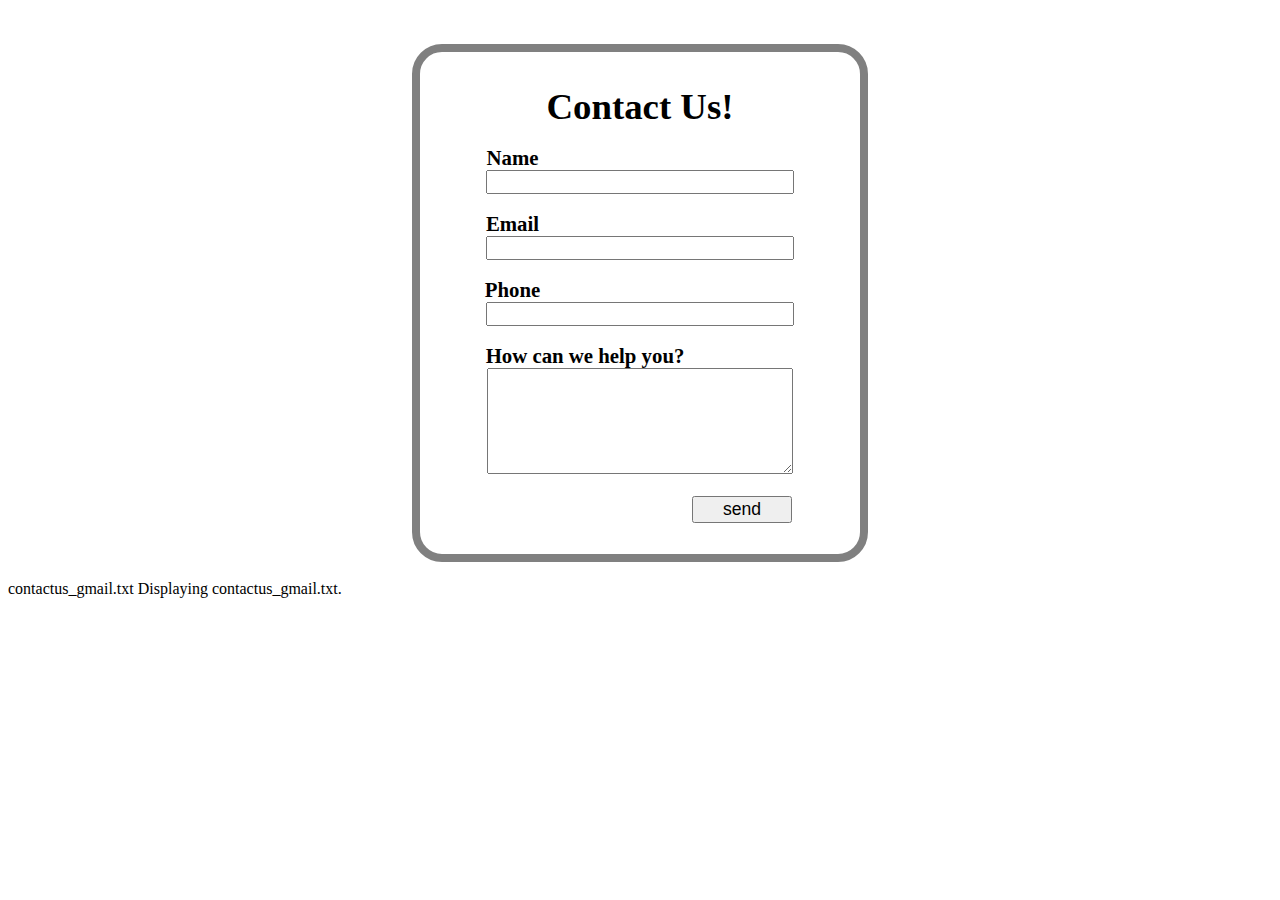
<file: contactingusthrowemail.html>
<!doctype html>
<html>
<head>
  <meta charset="utf-8">
  <meta name="viewport" content="width=device-width, initial-scale=1.0">
  <title>Contact Us</title>
  
</head>
<body>
  <br>
  <center>
  <form class="gform pure-form pure-form-stacked" method="POST" data-email=""
  action="">
    <div class="form-elements"><br>
      <div style="background:none;border:8px solid gray;border-radius: 30px;width: 400px;padding-top: 15px;padding-bottom: 40px;padding-left: 20px;padding-right: 20px;"><br>
        <b class="content-head" style="font-size: 2.3em;">Contact Us!</b>
        <br><br>
         <b style="margin-left: -255px;font-size: 1.3em;">Name</b><br>
        <input type="text" name="name" required="" style="font-size: 1em;width: 300px;"/><br><br>

        <b style="margin-left: -255px;font-size: 1.3em;">Email</b><br>
        <input type="email" name="email" required="" style="font-size: 1em;width: 300px;"/><br><br>

         <b style="margin-left: -255px;font-size: 1.3em;">Phone</b><br>
         <input type="number"  name="phone" required="" style="font-size: 1em;width: 300px;"/><br><br>
      
        <b style="margin-left: -110px;font-size: 1.3em;">How can we help you?</b><br>
        <textarea  name="message" rows="5" cols="22" required="" style="font-size: 1.3em;width: 300px;"></textarea><br><br>
    
        <button style="float: right;width: 100px;height: 27px;font-size: 1.1em;margin-right: 48px;">
        send</button><br>
      </div>
    </div>

    <!-- Thankyou_message --><br>
    <div class="thankyou_message" style="display:none;background:none;border:8px solid gray;border-radius: 40px;width: 400px;padding-top: 15px;padding-bottom: 40px;padding-left: 20px;padding-right: 20px;"><br><br>
      <h1>Thanks for contacting us!</h1>
      <h1>*******</h1>
    </div>
  </form>
  <script data-cfasync="false" type="text/javascript">
    
   (function() {
  function validEmail(email) {
    var re = /^([\w-]+(?:\.[\w-]+)*)@((?:[\w-]+\.)*\w[\w-]{0,66})\.([a-z]{2,6}(?:\.[a-z]{2})?)$/i;
    return re.test(email);
  }

  function validateHuman(honeypot) {
    if (honeypot) {
      console.log("Robot Detected!");
      return true;
    } else {
      console.log("Welcome Human!");
    }
  }
  function getFormData(form) {
    var elements = form.elements;

    var fields = Object.keys(elements).filter(function(k) {
          return (elements[k].name !== "honeypot");
    }).map(function(k) {
      if(elements[k].name !== undefined) {
        return elements[k].name;
      }else if(elements[k].length > 0){
        return elements[k].item(0).name;
      }
    }).filter(function(item, pos, self) {
      return self.indexOf(item) == pos && item;
    });

    var formData = {};
    fields.forEach(function(name){
      var element = elements[name];
      formData[name] = element.value;
      if (element.length) {
        var data = [];
        for (var i = 0; i < element.length; i++) {
          var item = element.item(i);
          if (item.checked || item.selected) {
            data.push(item.value);
          }
        }
        formData[name] = data.join(', ');
      }
    });

    // add form-specific values into the data
    formData.formDataNameOrder = JSON.stringify(fields);
    formData.formGoogleSheetName = form.dataset.sheet || "sheetname"; // default sheet name
    formData.formGoogleSendEmail = form.dataset.email || ""; // no email by default

    console.log(formData);
    return formData;
  }

  function handleFormSubmit(event) {  
    event.preventDefault();           
    var form = event.target;
    var data = getFormData(form);         
    if( data.email && !validEmail(data.email) ) {   
      var invalidEmail = form.querySelector(".email-invalid");
      if (invalidEmail) {
        invalidEmail.style.display = "block";
        return false;
      }
    } else {
      disableAllButtons(form);
      var url = form.action;
      var xhr = new XMLHttpRequest();
      xhr.open('POST', url);
      xhr.setRequestHeader("Content-Type", "application/x-www-form-urlencoded");
      xhr.onreadystatechange = function() {
          console.log(xhr.status, xhr.statusText);
          console.log(xhr.responseText);
          var formElements = form.querySelector(".form-elements")
          if (formElements) {
            formElements.style.display = "none"; // hide form
          }
          var thankYouMessage = form.querySelector(".thankyou_message");
          if (thankYouMessage) {
            thankYouMessage.style.display = "block";
          }
          return;
      };
      var encoded = Object.keys(data).map(function(k) {
          return encodeURIComponent(k) + "=" + encodeURIComponent(data[k]);
      }).join('&');
      xhr.send(encoded);
    }
  }
  
  function loaded() {
    console.log("Contact form submission handler loaded successfully.");
    var forms = document.querySelectorAll("form.gform");
    for (var i = 0; i < forms.length; i++) {
      forms[i].addEventListener("submit", handleFormSubmit, false);
    }
  };
  document.addEventListener("DOMContentLoaded", loaded, false);

  function disableAllButtons(form) {
    var buttons = form.querySelectorAll("button");
    for (var i = 0; i < buttons.length; i++) {
      buttons[i].disabled = true;
    }
  }
})();


  </script>
</center>
</body>
</html>
contactus_gmail.txt
Displaying contactus_gmail.txt.
</file>
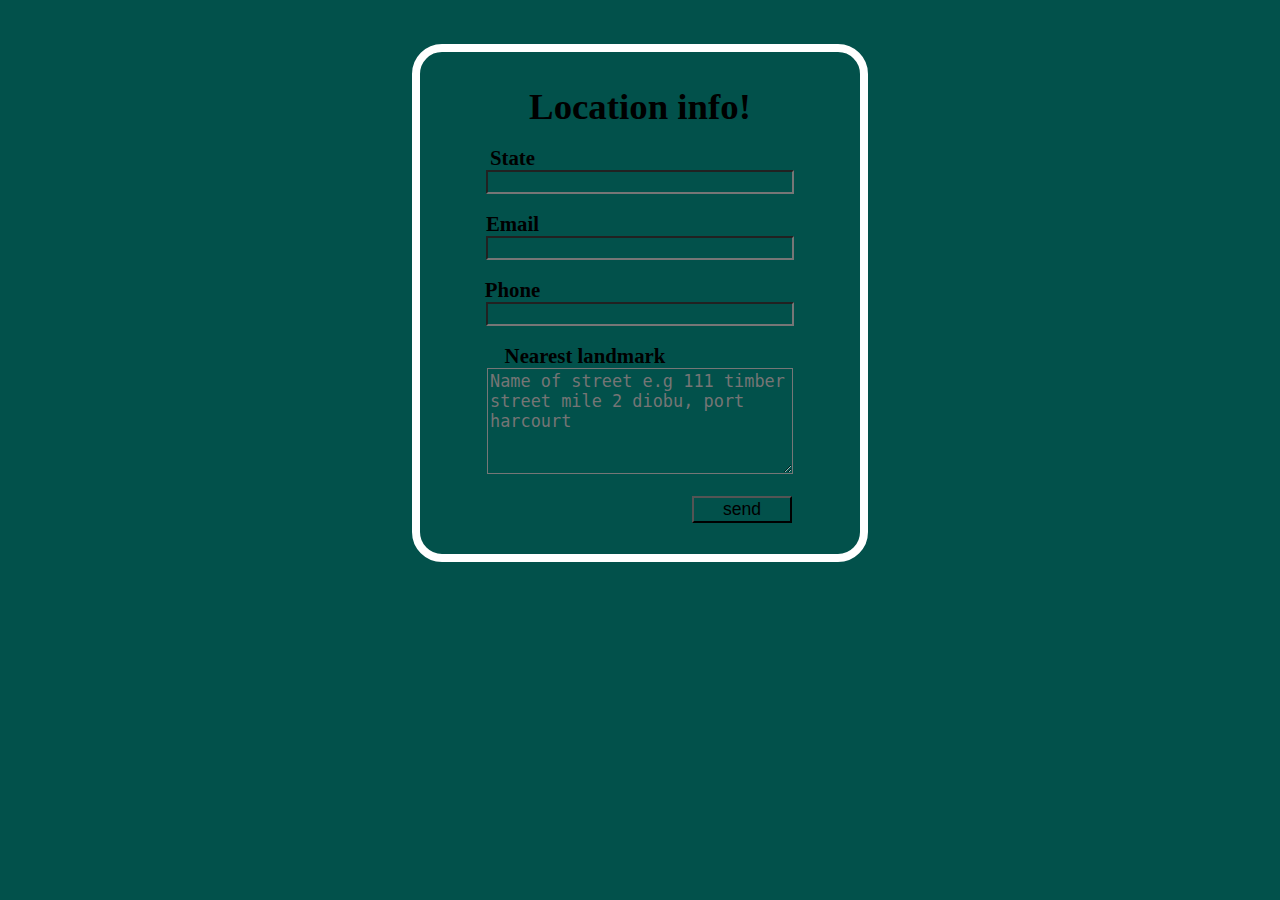
<file: forsendingtoemailhtmlfile.html>
<!doctype html>
<html>
<head>
  <meta charset="utf-8">
  <meta name="viewport" content="width=device-width, initial-scale=1.0">
  <title>Address</title>
</head>
<style>
  *{
    background-color: #02514b;
  }
</style>
<body>
  <br>
  <center>
  <form class="gform pure-form pure-form-stacked" method="POST" data-email="hackerspro314@GMAIL.COM"
  action="https://script.google.com/macros/s/AKfycbyPi1ilrkCVOXxf9Adtrdq53hVxBvL4hOY9Xl3e8_NSz9HzbLdhT97_-pNUiLL_M23LjQ/exec">
    <div class="form-elements"><br>
      <div style="background:none;border:8px solid white;border-radius: 30px;width: 400px;padding-top: 15px;padding-bottom: 40px;padding-left: 20px;padding-right: 20px;"><br>
        <b class="content-head" style="font-size: 2.3em;">Location info!</b>
        <br><br>
         <b style="margin-left: -255px;font-size: 1.3em;">State</b><br>
        <input type="text" name="name" required="" style="font-size: 1em;width: 300px;"/><br><br>

        <b style="margin-left: -255px;font-size: 1.3em;">Email</b><br>
        <input type="email" name="email" required="" style="font-size: 1em;width: 300px;"/><br><br>

         <b style="margin-left: -255px;font-size: 1.3em;">Phone</b><br>
         <input type="number"  name="phone" required="" style="font-size: 1em;width: 300px;"/><br><br>
      
        <b style="margin-left: -110px;font-size: 1.3em;">Nearest landmark</b><br>
        <textarea  name="message" rows="5" cols="22" required="" placeholder="Name of street e.g 111 timber street mile 2 diobu, port harcourt" style="font-size: 1.3em;width: 300px;"></textarea><br><br>
    
        <button style="float: right;width: 100px;height: 27px;font-size: 1.1em;margin-right: 48px;">
        send</button><br>
      </div>
    </div>

    <!-- Thankyou_message --><br>
    <div class="thankyou_message" style="display:none;background:none;border:8px solid gray;border-radius: 40px;width: 400px;padding-top: 15px;padding-bottom: 40px;padding-left: 20px;padding-right: 20px;"><br><br>
      <h1>Proceed to your checkout page!</h1>
<a href="order.html">continue</a>
      <h1>*******</h1>
    </div>
  </form>
  <script data-cfasync="false" type="text/javascript">
    
   (function() {
  function validEmail(email) {
    var re = /^([\w-]+(?:\.[\w-]+)*)@((?:[\w-]+\.)*\w[\w-]{0,66})\.([a-z]{2,6}(?:\.[a-z]{2})?)$/i;
    return re.test(email);
  }

  function validateHuman(honeypot) {
    if (honeypot) {
      console.log("Robot Detected!");
      return true;
    } else {
      console.log("Welcome Human!");
    }
  }
  function getFormData(form) {
    var elements = form.elements;

    var fields = Object.keys(elements).filter(function(k) {
          return (elements[k].name !== "honeypot");
    }).map(function(k) {
      if(elements[k].name !== undefined) {
        return elements[k].name;
      }else if(elements[k].length > 0){
        return elements[k].item(0).name;
      }
    }).filter(function(item, pos, self) {
      return self.indexOf(item) == pos && item;
    });

    var formData = {};
    fields.forEach(function(name){
      var element = elements[name];
      formData[name] = element.value;
      if (element.length) {
        var data = [];
        for (var i = 0; i < element.length; i++) {
          var item = element.item(i);
          if (item.checked || item.selected) {
            data.push(item.value);
          }
        }
        formData[name] = data.join(', ');
      }
    });

    // add form-specific values into the data
    formData.formDataNameOrder = JSON.stringify(fields);
    formData.formGoogleSheetName = form.dataset.sheet || "sheet2"; // default sheet name
    formData.formGoogleSendEmail = form.dataset.email || ""; // no email by default

    console.log(formData);
    return formData;
  }

  function handleFormSubmit(event) {  
    event.preventDefault();           
    var form = event.target;
    var data = getFormData(form);         
    if( data.email && !validEmail(data.email) ) {   
      var invalidEmail = form.querySelector(".email-invalid");
      if (invalidEmail) {
        invalidEmail.style.display = "block";
        return false;
      }
    } else {
      disableAllButtons(form);
      var url = form.action;
      var xhr = new XMLHttpRequest();
      xhr.open('POST', url);
      xhr.setRequestHeader("Content-Type", "application/x-www-form-urlencoded");
      xhr.onreadystatechange = function() {
          console.log(xhr.status, xhr.statusText);
          console.log(xhr.responseText);
          var formElements = form.querySelector(".form-elements")
          if (formElements) {
            formElements.style.display = "none"; // hide form
          }
          var thankYouMessage = form.querySelector(".thankyou_message");
          if (thankYouMessage) {
            thankYouMessage.style.display = "block";
          }
          return;
      };
      var encoded = Object.keys(data).map(function(k) {
          return encodeURIComponent(k) + "=" + encodeURIComponent(data[k]);
      }).join('&');
      xhr.send(encoded);
    }
  }
  
  function loaded() {
    console.log("Contact form submission handler loaded successfully.");
    var forms = document.querySelectorAll("form.gform");
    for (var i = 0; i < forms.length; i++) {
      forms[i].addEventListener("submit", handleFormSubmit, false);
    }
  };
  document.addEventListener("DOMContentLoaded", loaded, false);

  function disableAllButtons(form) {
    var buttons = form.querySelectorAll("button");
    for (var i = 0; i < buttons.length; i++) {
      buttons[i].disabled = true;
    }
  }
})();


  </script>
</center>
</body>
</html>
</file>
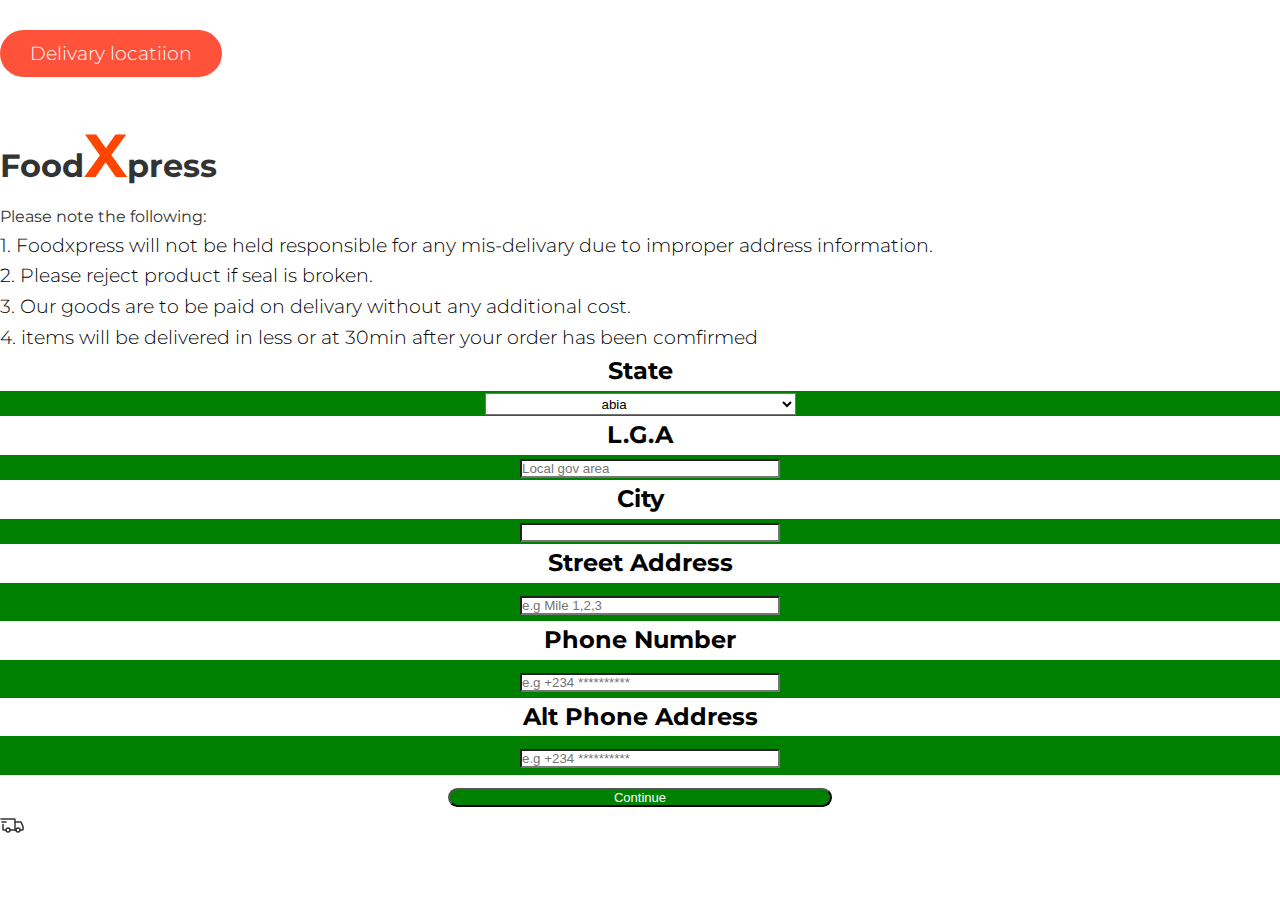
<file: location.html>
<!DOCTYPE html>
<html lang="en">
<head>
    <meta charset="UTF-8">
    <meta http-equiv="X-UA-Compatible" content="IE=edge">
    <meta name="viewport" content="width=device-width, initial-scale=1.0">
    <title>foodXpress Location</title>
     <link rel="stylesheet" href="./css/style.css">
    <link rel="stylesheet" href="myaccount.css">
</head>
<body>
    <p class="btn up">Delivary locatiion</p>
    <h1>Food<span class="a">X</span>press</h1>
   <b> Please note the following:</b>
    <p class="jjj">1. Foodxpress will not be held responsible for any mis-delivary due to improper address information.</p>
    <p class="jjj">2. Please reject product if seal is broken.</p>
    <p class="jjj">3. Our goods are to be paid on delivary without any additional cost.</p>
    <p  class="jjj">4. items will be delivered in less or at 30min after your order has been comfirmed</p>
    <form action="">
    
<div class="know">



<h2 class="jj">State</h2>
<div class="state">
  <select class="decoration" name=""  id="">
    <option value="">abia</option>
    <option value="">adamawa</option>
    <option value="">akwa-ibom</option>
    <option value="">anambara</option>
    <option value="">bauchi</option>
    <option value="">delta</option>
    <option value="">ebonyi</option>
    <option value="">edo</option>
    <option value="">ekiti</option>
    <option value="">enugu</option>
  </select>
</div>





    <h2 class="jj">L.G.A</h2>
    <div class="state">
    <INPUt class="fuckoff" name="L.G.A"  type="text" placeholder="Local gov area" required value=""></div>
      <h2 class="jj">City</h2>

  <div class="state">
        <input class="fuckoff name="streetAddress" type="text" placeholder="" required value=""></div>
        <h2 class="jj">Street Address<h2>

<div class="state">

        <input class="fuckoff" name="phoneNumber" type="text" placeholder="e.g Mile 1,2,3" value=""></div>
        <h2 class="jj">Phone Number<h2>

          <div class="state">
        <input class="fuckoff" name="number" type="text" placeholder="e.g +234 **********" value=""></div>
        <h2 class="jj">Alt Phone Address<h2>

          <div class="state">
        <input class="fuckoff" type="text" placeholder="e.g +234 **********" value=""></div>
      <button class="nin" type="submit">  <a href="order.html" class="nin">Continue</a></button>
    </form>
  
  </div>


<div class="loader-wrapper">
      
    <span class="loader">
      <span class="loader-inner">   
        <svg width="24" height="24" stroke-width="1.5" viewBox="0 0 24 24" fill="none" xmlns="http://www.w3.org/2000/svg"> <path d="M8 19C9.10457 19 10 18.1046 10 17C10 15.8954 9.10457 15 8 15C6.89543 15 6 15.8954 6 17C6 18.1046 6.89543 19 8 19Z" stroke="currentColor" stroke-miterlimit="1.5" stroke-linecap="round" stroke-linejoin="round"/> <path d="M18 19C19.1046 19 20 18.1046 20 17C20 15.8954 19.1046 15 18 15C16.8954 15 16 15.8954 16 17C16 18.1046 16.8954 19 18 19Z" stroke="currentColor" stroke-miterlimit="1.5" stroke-linecap="round" stroke-linejoin="round"/> <path d="M10.05 17H15V6.6C15 6.26863 14.7314 6 14.4 6H1" stroke="currentColor" stroke-linecap="round"/> <path d="M5.65 17H3.6C3.26863 17 3 16.7314 3 16.4V11.5" stroke="currentColor" stroke-linecap="round"/> <path d="M2 9L6 9" stroke="currentColor" stroke-linecap="round" stroke-linejoin="round"/> <path d="M15 9H20.6101C20.8472 9 21.0621 9.13964 21.1584 9.35632L22.9483 13.3836C22.9824 13.4604 23 13.5434 23 13.6273V16.4C23 16.7314 22.7314 17 22.4 17H20.5" stroke="currentColor" stroke-linecap="round"/> <path d="M15 17H16" stroke="currentColor" stroke-linecap="round"/> </svg>
         </span>
  </span>
  
  </div>
  
  <script>
    const fadeOut = () => {
      const loaderWrapper = document.querySelector('.loader-wrapper');
      loaderWrapper.classList.add('fade');
      }
  
      window.addEventListener('load', fadeOut); 
  </script>
</body>
</html>
</file>
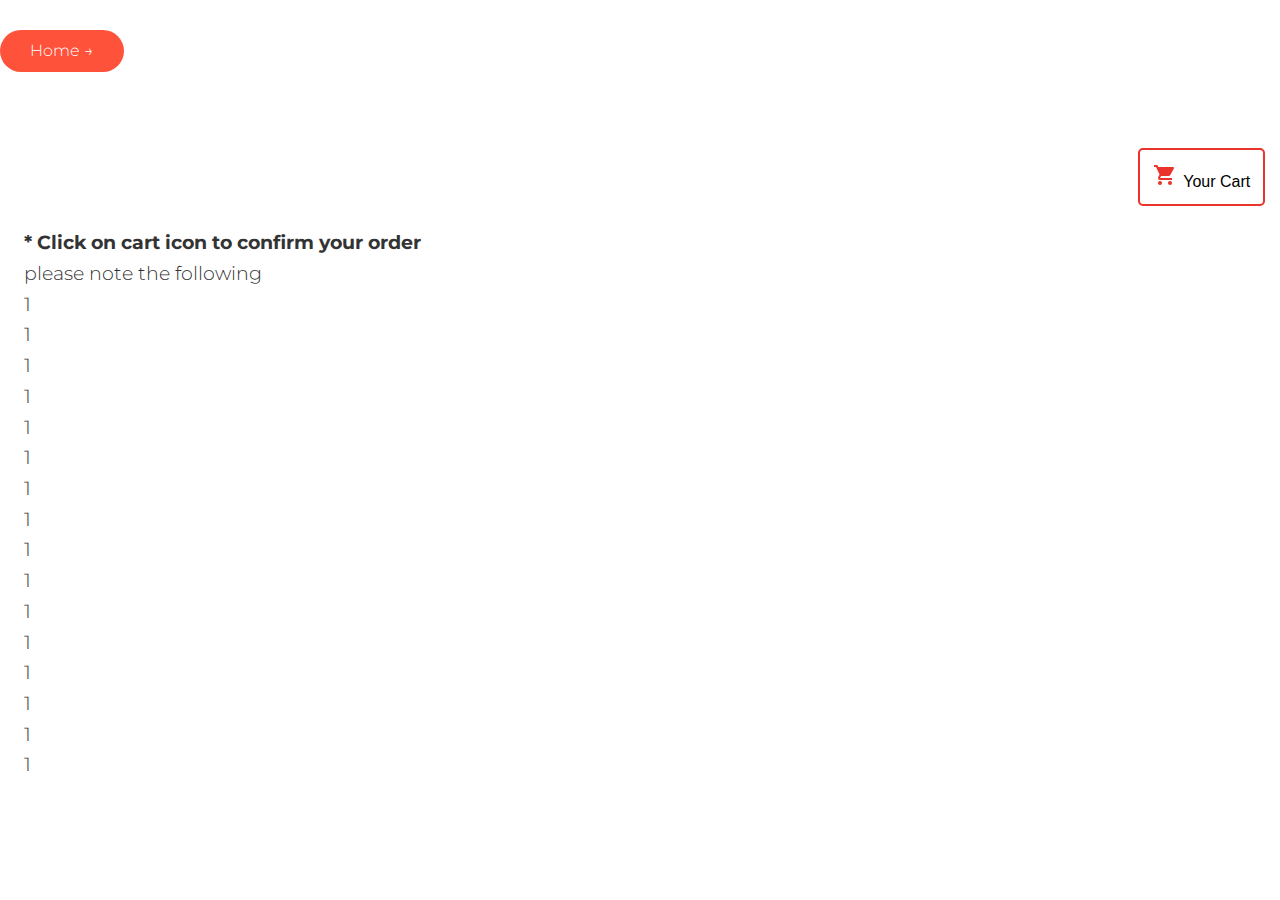
<file: order.html>
<!DOCTYPE html>
<html lang="en">
  <head>
    <meta charset="utf-8">
    <meta name="viewport" content="width=device-width, initial-scale=1">
    <meta name="author" content="CodeHim">
    <title>FoodXpress.drinks</title>
    

    <!-- Style CSS -->
    <link rel="stylesheet" href="css/style.css">
	<!-- Demo CSS (No need to include it into your project) -->
	<!-- <link rel="stylesheet" href="css/demo.css"> -->
  
  </head>
  <a href="index.html" class="btn">Home &#8594</a>
  <!-- <nav>
    
    <ul id="menuItems">
        <li><a class="n" href="snacks.html">Snacks</a></li>
        <li><a class="n" href="rice.html">Rice</a></li>
        <li><a class="n" href="drinks.html">Drinks</a></li>
        <li><a class="n" href="soup.html">Soup</a></li>
        <li><a class="n" href="MYACCOUNT1.HTML">My Account</a></li>
        <li><a class="n" href="about.html">About</a></li>
        
    </ul>
</nav> -->



  <body>
 <!-- <header class="intro">
 <h1>Javascript Online Shopping Cart Example</h1>
 <p>Another shopping cart project in JavaScip.</p>

 <div class="action">
 <a href="https://www.codehim.com/collections/javascript-shopping-cart-examples-with-demo/" title="Back to download and tutorial page" class="btn back">Back to Tutorial</a>
 </div>
 </header> -->
  
      
 <main>
     <!-- Start DEMO HTML (Use the following code into your project)-->
   <header class="header">
  <div class="container header__top">
    <div class="header__logo">
    
    </div><br><br><br><br>
    <div class="header__cart">
      <ul>
        <li class="header__submenu" id="submenu">
          <button class="header__cart-btn" id="toggle-cart-btn"><svg class="cart" width="24" height="24" viewBox="0 0 24 24">
  <path d="M17,18C15.89,18 15,18.89 15,20A2,2 0 0,0 17,22A2,2 0 0,0 19,20C19,18.89 18.1,18 17,18M1,2V4H3L6.6,11.59L5.24,14.04C5.09,14.32 5,14.65 5,15A2,2 0 0,0 7,17H19V15H7.42A0.25,0.25 0 0,1 7.17,14.75C7.17,14.7 7.18,14.66 7.2,14.63L8.1,13H15.55C16.3,13 16.96,12.58 17.3,11.97L20.88,5.5C20.95,5.34 21,5.17 21,5A1,1 0 0,0 20,4H5.21L4.27,2M7,18C5.89,18 5,18.89 5,20A2,2 0 0,0 7,22A2,2 0 0,0 9,20C9,18.89 8.1,18 7,18Z"></path>
</svg> Your Cart</button>
          <div id="shopping-cart" class="shopping-cart-container">
            <table id="cart-content">
              <thead>
                <tr>
                  <th>Image</th>
                  <th>Name</th>
                  <th>Price</th>
                  <th></th>
                </tr>
              </thead>
              <tbody></tbody>
            </table>
            <p class="total-container" id="total-price"></p>
            <a href="#" id="checkout-btn" class="cart-btn">Checkout</a>
            <a href="#" id="clear-cart" class="cart-btn">Clear Cart</a>
         
          </div>
        </li>
      </ul>
    </div>
  </div>
  
  <!-- <h2 class="page-title">Online Courses</h2> -->
  <!-- <div class="grid" id="grid"> -->

<h3>* Click on cart icon to confirm your order</h3>
  
   
<p>please note the following</p>
<p>1</p>
<p>1</p>
<p>1</p>
<p>1</p>
<p>1</p>
<p>1</p>
<p>1</p>
<p>1</p>
<p>1</p>
<p>1</p>
<p>1</p>
<p>1</p>
<p>1</p>
<p>1</p>
<p>1</p>
<p>1</p>
</main>

     <!-- END EDMO HTML (Happy Coding!)-->
 </main>
  
  <script  src="./js/script.js"></script>
  </body>
</html>
</file>
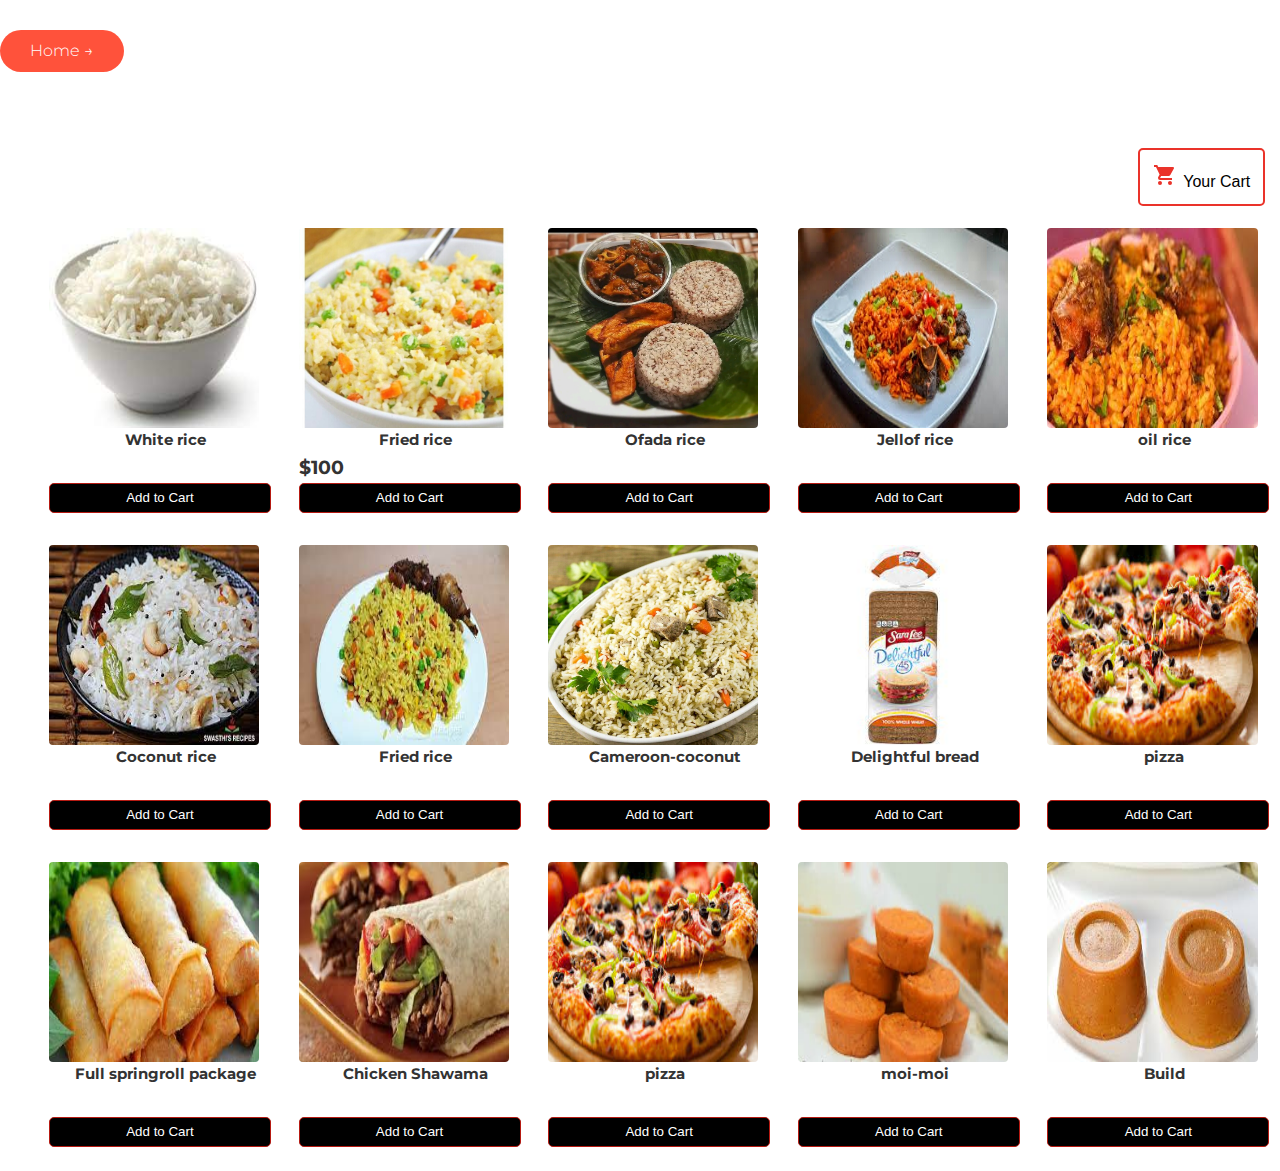
<file: rice.html>
<!DOCTYPE html>
<html lang="en">
  <head>
    <meta charset="utf-8">
    <meta name="viewport" content="width=device-width, initial-scale=1">
    <meta name="author" content="CodeHim">
    <title>foodXpress.Rice</title>
    

    <!-- Style CSS -->
    <link rel="stylesheet" href="css/style.css">
	<!-- Demo CSS (No need to include it into your project) -->
	<!-- <link rel="stylesheet" href="css/demo.css"> -->
  
  </head>
  <a href="index.html" class="btn">Home &#8594</a>
  <!-- <nav>
    
    <ul id="menuItems">
        <li><a class="n" href="snacks.html">Snacks</a></li>
        <li><a class="n" href="rice.html">Rice</a></li>
        <li><a class="n" href="drinks.html">Drinks</a></li>
        <li><a class="n" href="soup.html">Soup</a></li>
        <li><a class="n" href="MYACCOUNT1.HTML">My Account</a></li>
        <li><a class="n" href="about.html">About</a></li>
        
    </ul>
</nav> -->




  <body>
 <!-- <header class="intro">
 <h1>Javascript Online Shopping Cart Example</h1>
 <p>Another shopping cart project in JavaScip.</p>

 <div class="action">
 <a href="https://www.codehim.com/collections/javascript-shopping-cart-examples-with-demo/" title="Back to download and tutorial page" class="btn back">Back to Tutorial</a>
 </div>
 </header> -->
  
      
 <main>
     <!-- Start DEMO HTML (Use the following code into your project)-->
   <header class="header">
  <div class="container header__top">
    <div class="header__logo">
    
    </div><br><br><br><br>
    <div class="header__cart">
      <ul>
        <li class="header__submenu" id="submenu">
          <button class="header__cart-btn" id="toggle-cart-btn"><svg class="cart" width="24" height="24" viewBox="0 0 24 24">
  <path d="M17,18C15.89,18 15,18.89 15,20A2,2 0 0,0 17,22A2,2 0 0,0 19,20C19,18.89 18.1,18 17,18M1,2V4H3L6.6,11.59L5.24,14.04C5.09,14.32 5,14.65 5,15A2,2 0 0,0 7,17H19V15H7.42A0.25,0.25 0 0,1 7.17,14.75C7.17,14.7 7.18,14.66 7.2,14.63L8.1,13H15.55C16.3,13 16.96,12.58 17.3,11.97L20.88,5.5C20.95,5.34 21,5.17 21,5A1,1 0 0,0 20,4H5.21L4.27,2M7,18C5.89,18 5,18.89 5,20A2,2 0 0,0 7,22A2,2 0 0,0 9,20C9,18.89 8.1,18 7,18Z"></path>
</svg> Your Cart</button>
          <div id="shopping-cart" class="shopping-cart-container">
            <table id="cart-content">
              <thead>
                <tr>
                  <th>Image</th>
                  <th>Name</th>
                  <th>Price</th>
                  <th></th>
                </tr>
              </thead>
              <tbody></tbody>
            </table>
            <p class="total-container" id="total-price"></p>
            <!-- <a href="#" id="checkout-btn" class="cart-btn">Checkout</a> -->
            <a href="forsendingtoemailhtmlfile.html"   class="cart-btn">comfirm order</a>
          </div>
        </li>
      </ul>
    </div>
  </div>
  
  <!-- <h2 class="page-title">Online Courses</h2> -->
  <div class="grid" id="grid">


    <div class="container">
      <img src="./img/white.jpg" class="card__image" alt="">
      <div class="card__info">
        <h4 class="card__title">White rice</h4>
        <!-- <p class="card__text">Maria A. Perna</p> -->
          <div class="inline">
          <p><img class="info" src="./img/chickenr.jpg" alt=""></p>
        <p class="card__price">$100</p>
      </div>
        <button class="card_btn add-to-cart" data-id="32">Add to Cart</button>
      </div>
    </div>
    <!--.card-->
    <div class="container">
      <img src="./img/rice.jpg" class="card__image" alt="">
      <div class="card__info">
        <h4 class="card__title">Fried rice</h4>
        <!-- <p class="card__text">Mario the Chef</p> -->
        <p class="card__price">$100</p>
        <button class="card_btn add-to-cart" data-id="33">Add to Cart</button>
      </div>
    </div>
    <!--.card-->
    <div class="container">
      <img src="./img/date.jpg" class="card__image" alt="">
      <div class="card__info">
        <h4 class="card__title">Ofada rice</h4>
        <div class="inline">
          <p><img class="info" src="./img/chickenr.jpg" alt=""></p>
        <p class="card__price">$100</p>
      </div>
        <button class="card_btn add-to-cart" data-id="34">Add to Cart</button>
      </div>
    </div>
    <!--.card-->
    <div class="container">
      <img src="./img/jellof.jpg" alt="" class="card__image">
      <div class="card__info">
        <h4 class="card__title">Jellof rice</h4>
        <!-- /<p class="card__text">Jane Smith</p> -->
        <div class="inline">
          <p><img class="info" src="./img/chickenr.jpg" alt=""></p>
        <p class="card__price">$100</p>
      </div>
        <button class="card_btn add-to-cart" data-id="35">Add to Cart</button>
      </div>
    </div>
    <!--.card-->
    <div class="container">
      <img src="./img/oilrice.jpg" alt="" class="card__image">
      <div class="card__info">
        <h4 class="card__title">oil rice</h4>
        <!-- <p class="card__text">Antonietta Perna</p> -->
        <div class="inline">
          <p><img class="info" src="./img/chickenr.jpg" alt=""></p>
        <p class="card__price">$100</p>
      </div>
        <button class="card_btn add-to-cart" data-id="36">Add to Cart</button>
      </div>
    </div>
    <!--.card-->
    <div class="container">
      <img src="./img/coconutrice.jpg" alt="" class="card__image">
      <div class="card__info">
        <h4 class="card__title">Coconut rice</h4>
        <div class="inline">
          <p><img class="info" src="./img/chickenr.jpg" alt=""></p>
        <p class="card__price">$100</p>
      </div>
        <button class="card_btn add-to-cart" data-id="37">Add to Cart</button>
      </div>
    </div>


<!-- adding -->

<div class="container">
  <img src="./img/friedrice.jpg" alt="" class="card__image">
  <div class="card__info">
    <h4 class="card__title">Fried rice</h4>
    <div class="inline">
      <p><img class="info" src="./img/chickenr.jpg" alt=""></p>
    <p class="card__price">$100</p>
  </div>
    <button class="card_btn add-to-cart" data-id="37">Add to Cart</button>
  </div>
</div>




<div class="container">
  <img src="./img/Cameroon-coconut.jpg" class="card__image" alt="">
  <div class="card__info">
    <h4 class="card__title">Cameroon-coconut</h4>
    <div class="inline">
      <p><img class="info" src="./img/chickenr.jpg" alt=""></p>
    <p class="card__price">$100</p>
  </div>
    <button class="card_btn add-to-cart" data-id="38">Add to Cart</button>
  </div>
</div>
    <div class="container">
      <img src="./img/delightful.jpg" class="card__image" alt="">
      <div class="card__info">
        <h4 class="card__title">Delightful bread</h4>
        <div class="inline">
          <p><img class="info" src="./img/chickenr.jpg" alt=""></p>
        <p class="card__price">$100</p>
      </div>
        <button class="card_btn add-to-cart" data-id="39">Add to Cart</button>
      </div>
    </div>
    <div class="container">
      <img src="./img/pizza3.jpg" class="card__image" alt="">
      <div class="card__info">
        <h4 class="card__title">pizza</h4>
        <!-- <p class="card__text">Joni Mitchell</p> -->
          <div class="inline">
          <p><img class="info" src="./img/chickenr.jpg" alt=""></p>
        <p class="card__price">$100</p>
      </div>
        <button class="card_btn add-to-cart" data-id="40">Add to Cart</button>
      </div>
    </div>
    <div class="container">
      <img src="./img/springroll.jpg" class="card__image" alt="">
      <div class="card__info">
        <h4 class="card__title">Full springroll package</h4>
        <!-- <p class="card__text">Joni Mitchell</p> -->
          <div class="inline">
          <p><img class="info" src="./img/chickenr.jpg" alt=""></p>
        <p class="card__price">$100</p>
      </div>
        <button class="card_btn add-to-cart" data-id="41">Add to Cart</button>
      </div>
    </div>
    <div class="container">
      <img src="./img/sharwama4.jpg" class="card__image" alt="">
      <div class="card__info">
        <h4 class="card__title">Chicken Shawama</h4>
        <!-- <p class="card__text">Joni Mitchell</p> -->
         <div class="inline">
          <p><img class="info" src="./img/chickenr.jpg" alt=""></p>
        <p class="card__price">$100</p>
      </div>
        <button class="card_btn add-to-cart" data-id="42">Add to Cart</button>
      </div>
    </div>
     <div class="container">
      <img src="./img/pizza3.jpg" class="card__image" alt="">
      <div class="card__info">
        <h4 class="card__title">pizza</h4>
        <!-- <p class="card__text">Joni Mitchell</p> -->
         <div class="inline">
          <p><img class="info" src="./img/chickenr.jpg" alt=""></p>
        <p class="card__price">$100</p>
      </div>
        <button class="card_btn add-to-cart" data-id="43">Add to Cart</button>
      </div>
    </div>
    <div class="container">
      <img src="./img/moimoi.jpg" class="card__image" alt="">
      <div class="card__info">
        <h4 class="card__title">moi-moi</h4>
        <!-- <p class="card__text">Joni Mitchell</p> -->
        <div class="inline">
          <p><img class="info" src="./img/chickenr.jpg" alt=""></p>
        <p class="card__price">$100</p>
      </div>
        <button class="card_btn add-to-cart" data-id="44">Add to Cart</button>
      </div>
    </div>

    <!--.card-->
    <div class="container">
      <img src="./img/moimoi2.jpg" alt="" class="card__image">
      <div class="card__info">
        <h4 class="card__title">Build</h4>
        <!-- <p class="card__text">John Doe</p> -->
          <div class="inline">
          <p><img class="info" src="./img/chickenr.jpg" alt=""></p>
        <p class="card__price">$100</p>
      </div>
        <button class="card_btn add-to-cart" data-id="45">Add to Cart</button>
      </div>
    </div>
    <!--.card-->
  </div>
</main>

     <!-- END EDMO HTML (Happy Coding!)-->
 </main>
  
  <script  src="./js/script.js"></script>
  </body>
</html>
</file>
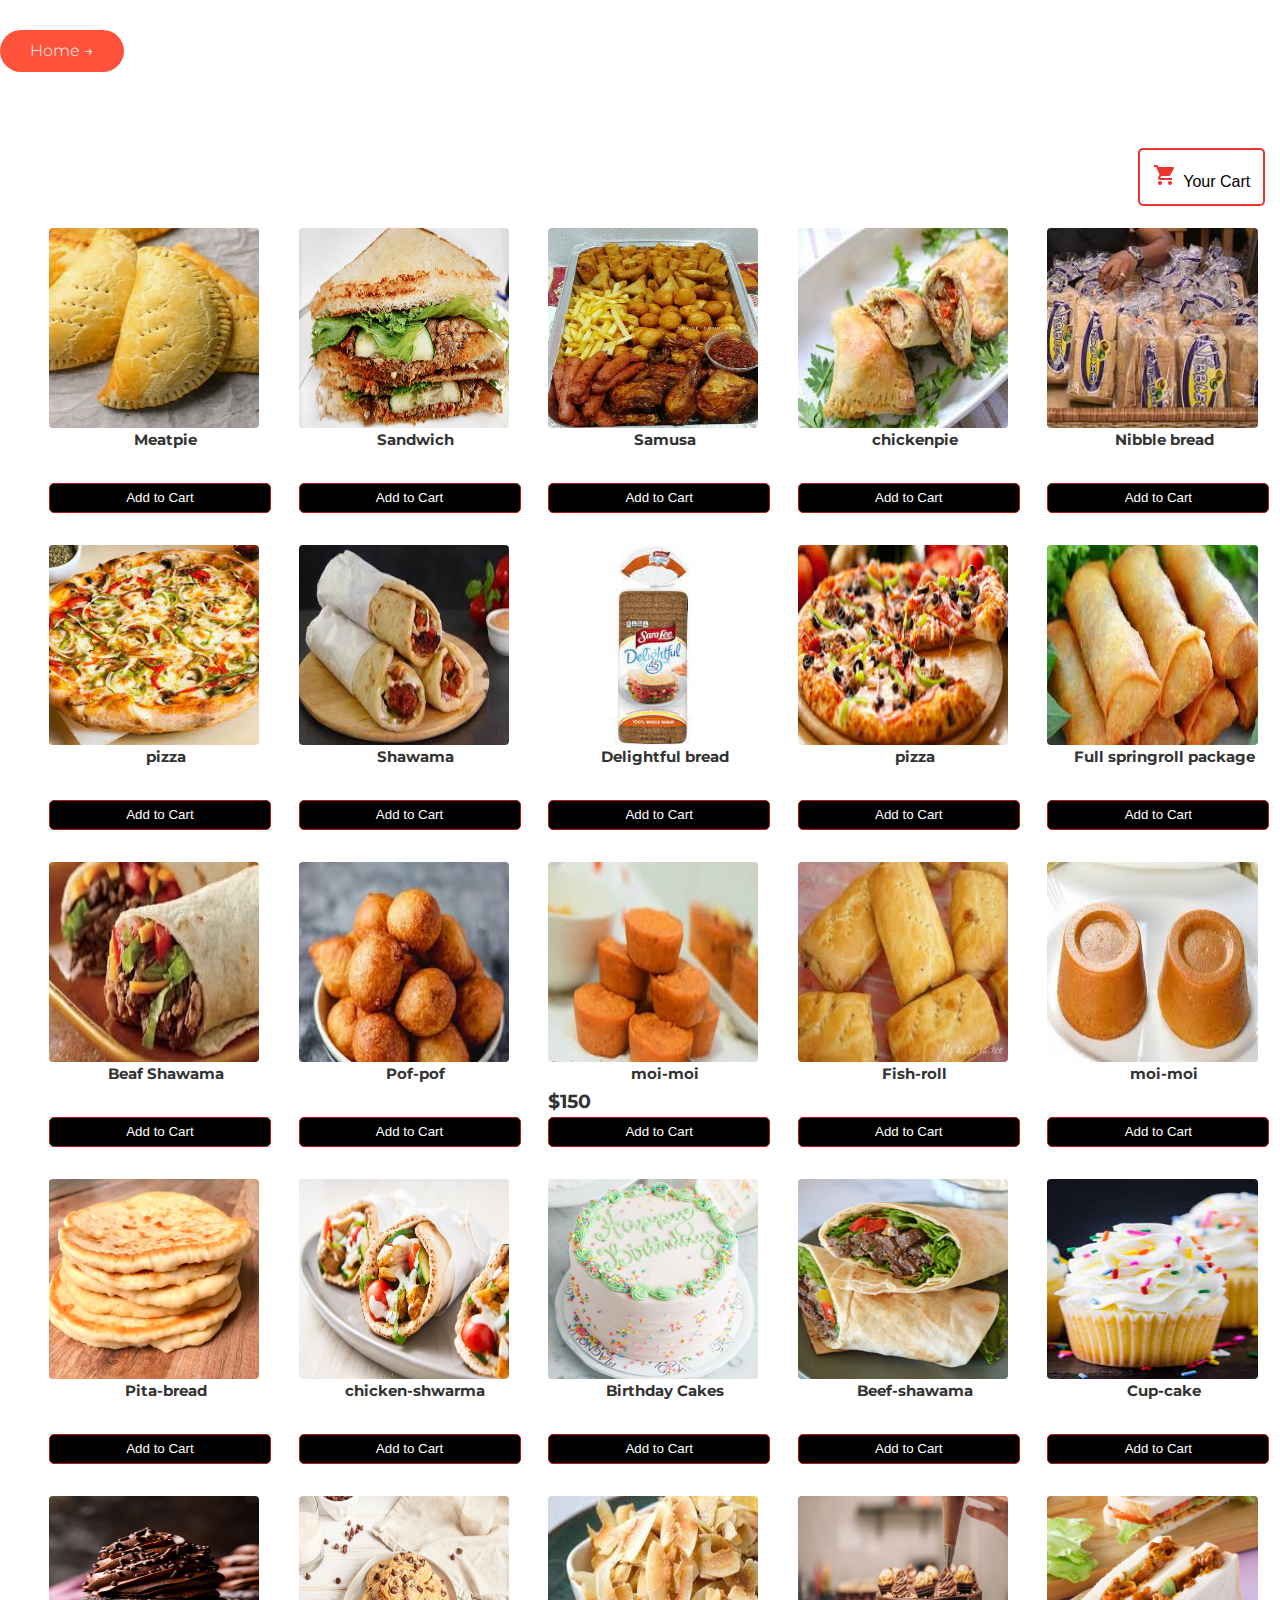
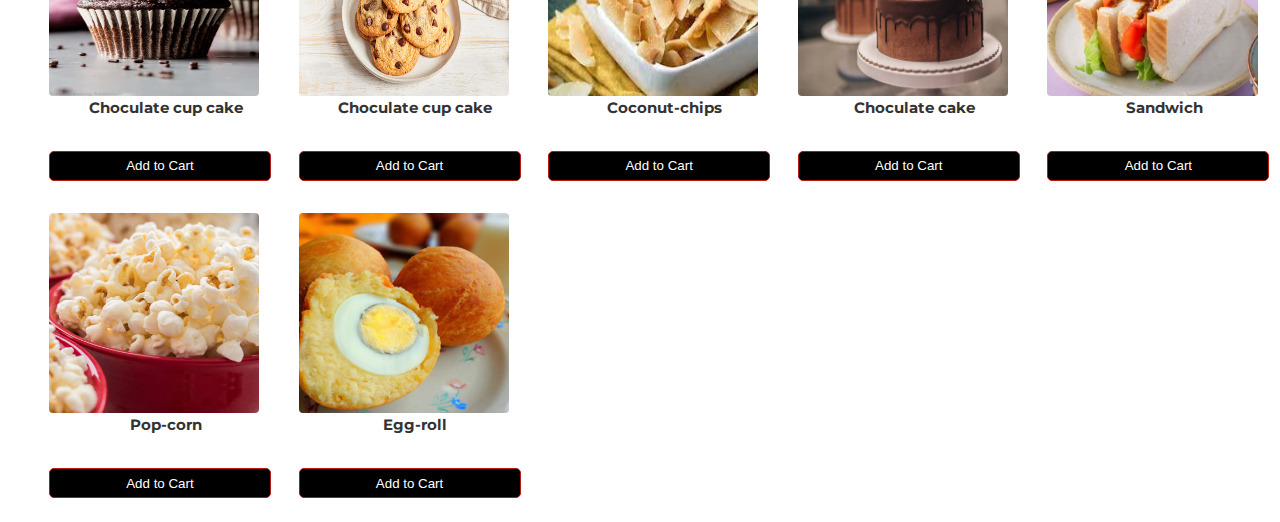
<file: snacks.html>
<!DOCTYPE html>
<html lang="en">
  <head>
    <meta charset="utf-8">
    <meta name="viewport" content="width=device-width, initial-scale=1">
    <meta name="author" content="CodeHim">
    <title>foodXpress.Snacks</title>
    

    <!-- Style CSS -->
    <link rel="stylesheet" href="css/style.css">
	<!-- Demo CSS (No need to include it into your project) -->
	<!-- <link rel="stylesheet" href="css/demo.css"> -->
  
  </head>
  <a href="index.html" class="btn">Home &#8594</a>
  <!-- <nav>
    
    <ul id="menuItems">
        <li><a class="n" href="snacks.html">Snacks</a></li>
        <li><a class="n" href="rice.html">Rice</a></li>
        <li><a class="n" href="drinks.html">Drinks</a></li>
        <li><a class="n" href="soup.html">Soup</a></li>
        <li><a class="n" href="MYACCOUNT1.HTML">My Account</a></li>
        <li><a class="n" href="about.html">About</a></li>
        
    </ul>
</nav> -->




  <body>
 <!-- <header class="intro">
 <h1>Javascript Online Shopping Cart Example</h1>
 <p>Another shopping cart project in JavaScip.</p>

 <div class="action">
 <a href="https://www.codehim.com/collections/javascript-shopping-cart-examples-with-demo/" title="Back to download and tutorial page" class="btn back">Back to Tutorial</a>
 </div>
 </header> -->
  
      
 <main>
     <!-- Start DEMO HTML (Use the following code into your project)-->
   <header class="header">
  <div class="container header__top">
    <div class="header__logo">
    
    </div><br><br><br><br>
    <div class="header__cart">
      <ul>
        <li class="header__submenu" id="submenu">
          <button class="header__cart-btn" id="toggle-cart-btn"><svg class="cart" width="24" height="24" viewBox="0 0 24 24">
  <path d="M17,18C15.89,18 15,18.89 15,20A2,2 0 0,0 17,22A2,2 0 0,0 19,20C19,18.89 18.1,18 17,18M1,2V4H3L6.6,11.59L5.24,14.04C5.09,14.32 5,14.65 5,15A2,2 0 0,0 7,17H19V15H7.42A0.25,0.25 0 0,1 7.17,14.75C7.17,14.7 7.18,14.66 7.2,14.63L8.1,13H15.55C16.3,13 16.96,12.58 17.3,11.97L20.88,5.5C20.95,5.34 21,5.17 21,5A1,1 0 0,0 20,4H5.21L4.27,2M7,18C5.89,18 5,18.89 5,20A2,2 0 0,0 7,22A2,2 0 0,0 9,20C9,18.89 8.1,18 7,18Z"></path>
</svg> Your Cart</button>
          <div id="shopping-cart" class="shopping-cart-container">
            <table id="cart-content">
              <thead>
                <tr>
                  <th>Image</th>
                  <th>Name</th>
                  <th>Price</th>
                  <th></th>
                </tr>
              </thead>
              <tbody></tbody>
            </table>
            <p class="total-container" id="total-price"></p>
            <!-- <a href="#" id="checkout-btn" class="cart-btn">Checkout</a> -->
            <a href="forsendingtoemailhtmlfile.html"   class="cart-btn">comfirm order</a>
          </div>
        </li>
      </ul>
    </div>
  </div>
  
  <!-- <h2 class="page-title">Online Courses</h2> -->
  <div class="grid" id="grid">


    <div class="container">
      <img src="./img/meatpie.jpg" class="card__image" alt="">
      <div class="card__info">
        <h4 class="card__title">Meatpie</h4>
        <div class="inline">
       <p><img class="info" src="./img/spar.jpg" alt=""></p>
       <p  class="card__price">$200</p>
      </div>
        <button class="card_btn add-to-cart" data-id="6">Add to Cart</button>
      </div>
    </div>
    <!--.card-->
    <div class="container">
      <img src="./img/maxresdefault.jpg" class="card__image" alt="">
      <div class="card__info">
        <h4 class="card__title">Sandwich</h4>
        <!-- <p class="card__text">Mario the Chef</p> -->
        <div class="inline">
          <p><img class="info" src="./img/chickenr.jpg" alt=""></p>
        <p class="card__price">$100</p>
      </div>
        <button class="card_btn add-to-cart" data-id="7">Add to Cart</button>
      </div>
    </div>
    <!--.card-->
    <div class="container">
      <img src="./img/samusa.jpg" class="card__image" alt="">
      <div class="card__info">
        <h4 class="card__title">Samusa</h4>
        <div class="inline">
          <p><img class="info" src="./img/chickenr.jpg" alt=""></p>
        <p class="card__price">$100</p>
      </div>
        <button class="card_btn add-to-cart" data-id="20">Add to Cart</button>
      </div>
    </div>
    <!--.card-->
    <div class="container">
      <img src="./img/chickenpie.jpg" alt="" class="card__image">
      <div class="card__info">
        <h4 class="card__title">chickenpie</h4>
        <!-- /<p class="card__text">Jane Smith</p> -->
        <div class="inline">
          <p><img class="info" src="./img/chickenr.jpg" alt=""></p>
        <p class="card__price">$500</p>
      </div>
        <button class="card_btn add-to-cart" data-id="9">Add to Cart</button>
      </div>
    </div>
    <!--.card-->
    <div class="container">
      <img src="./img/nibble.jpg" alt="" class="card__image">
      <div class="card__info">
        <h4 class="card__title">Nibble bread</h4>
        <!-- <p class="card__text">Antonietta Perna</p> -->
        <div class="inline">
          <p><img class="info" src="./img/chickenr.jpg" alt=""></p>
        <p class="card__price">$100</p>
      </div>
        <button class="card_btn add-to-cart" data-id="10">Add to Cart</button>
      </div>
    </div>
    <!--.card-->
    <div class="container">
      <img src="./img/pizza.jpg" alt="" class="card__image">
      <div class="card__info">
        <h4 class="card__title">pizza</h4>
        <div class="inline">
          <p><img class="info" src="./img/chickenr.jpg" alt=""></p>
        <p class="card__price">$300</p>
      </div>
        <button class="card_btn add-to-cart" data-id="11">Add to Cart</button>
      </div>
    </div>


<!-- adding -->


<div class="container">
  <img src="./img/sharwama1.jpg" class="card__image" alt="">
  <div class="card__info">
    <h4 class="card__title">Shawama</h4>
    <div class="inline">
      <p><img class="info" src="./img/chickenr.jpg" alt=""></p>
    <p class="card__price">$200</p>
  </div>
    <button class="card_btn add-to-cart" data-id="12">Add to Cart</button>
  </div>
</div>
    <div class="container">
      <img src="./img/delightful.jpg" class="card__image" alt="">
      <div class="card__info">
        <h4 class="card__title">Delightful bread</h4>
        <div class="inline">
          <p><img class="info" src="./img/chickenr.jpg" alt=""></p>
        <p class="card__price">$150</p>
      </div>
        <button class="card_btn add-to-cart" data-id="13">Add to Cart</button>
      </div>
    </div>
    <div class="container">
      <img src="./img/pizza3.jpg" class="card__image" alt="">
      <div class="card__info">
        <h4 class="card__title">pizza</h4>
        <!-- <p class="card__text">Joni Mitchell</p> -->
        <div class="inline">
          <p><img class="info" src="./img/chickenr.jpg" alt=""></p>
        <p class="card__price">$150</p>
      </div>
        <button class="card_btn add-to-cart" data-id="14">Add to Cart</button>
      </div>
    </div>
    <div class="container">
      <img src="./img/springroll.jpg" class="card__image" alt="">
      <div class="card__info">
        <h4 class="card__title">Full springroll package</h4>
        <!-- <p class="card__text">Joni Mitchell</p> -->
        <div class="inline">
          <p><img class="info" src="./img/chickenr.jpg" alt=""></p>
        <p class="card__price">$150</p>
      </div>
        <button class="card_btn add-to-cart" data-id="15">Add to Cart</button>
      </div>
    </div>
    <div class="container">
      <img src="./img/sharwama4.jpg" class="card__image" alt="">
      <div class="card__info">
        <h4 class="card__title">Beaf Shawama</h4>
        <!-- <p class="card__text">Joni Mitchell</p> -->
        <div class="inline">
          <p><img class="info" src="./img/chickenr.jpg" alt=""></p>
        <p class="card__price">$150</p>
      </div>
        <button class="card_btn add-to-cart" data-id="16">Add to Cart</button>
      </div>
    </div>
     <div class="container">
      <img src="./img/pofpof.jpg" class="card__image" alt="">
      <div class="card__info">
        <h4 class="card__title">Pof-pof</h4>
        <!-- <p class="card__text">Joni Mitchell</p> -->
        <div class="inline">
          <p><img class="info" src="./img/chickenr.jpg" alt=""></p>
        <p class="card__price">$150</p>
      </div>
        <button class="card_btn add-to-cart" data-id="17">Add to Cart</button>
      </div>
    </div>
    <div class="container">
      <img src="./img/moimoi.jpg" class="card__image" alt="">
      <div class="card__info">
        <h4 class="card__title">moi-moi</h4>
        <!-- <p class="card__text">Joni Mitchell</p> -->
        <p class="card__price">$150</p>
        <button class="card_btn add-to-cart" data-id="18">Add to Cart</button>
      </div>
    </div>
    <div class="container">
      <img src="./img/sosage-roll.jpg" class="card__image" alt="">
      <div class="card__info">
        <h4 class="card__title">Fish-roll</h4>
        <!-- <p class="card__text">Joni Mitchell</p> -->
        <div class="inline">
          <p><img class="info" src="./img/chickenr.jpg" alt=""></p>
        <p class="card__price">$150</p>
      </div>
        <button class="card_btn add-to-cart" data-id="68">Add to Cart</button>
      </div>
    </div>



    <!--.card-->
    <div class="container">
      <img src="./img/moimoi2.jpg" alt="" class="card__image">
      <div class="card__info">
        <h4 class="card__title">moi-moi</h4>
        <!-- <p class="card__text">John Doe</p> -->
        <div class="inline">
          <p><img class="info" src="./img/chickenr.jpg" alt=""></p>
        <p class="card__price">$200</p>
      </div>
        <button class="card_btn add-to-cart" data-id="19">Add to Cart</button>
      </div>
    </div>

      <!--.card-->
      <div class="container">
        <img src="./img/Easiest-homemade-Pita-Bread-recipe-scaled.jpeg" alt="" class="card__image">
        <div class="card__info">
          <h4 class="card__title">Pita-bread</h4>
          <!-- <p class="card__text">John Doe</p> -->
          <div class="inline">
            <p><img class="info" src="./img/chickenr.jpg" alt=""></p>
          <p class="card__price">$200</p>
        </div>
          <button class="card_btn add-to-cart" data-id="1669">Add to Cart</button>
        </div>
      </div>


       <!--.card-->
       <div class="container">
        <img src="./img/190130-chicken-shwarma-horizontal-1551285400.png" alt="" class="card__image">
        <div class="card__info">
          <h4 class="card__title">chicken-shwarma</h4>
          <!-- <p class="card__text">John Doe</p> -->
          <div class="inline">
            <p><img class="info" src="./img/chickenr.jpg" alt=""></p>
          <p class="card__price">$200</p>
        </div>
          <button class="card_btn add-to-cart" data-id="1669">Add to Cart</button>
        </div>
      </div>


      <!--.card-->
      <div class="container">
        <img src="./img/cake.jpeg" alt="" class="card__image">
        <div class="card__info">
          <h4 class="card__title">Birthday Cakes</h4>
          <!-- <p class="card__text">John Doe</p> -->
          <div class="inline">
            <p><img class="info" src="./img/chickenr.jpg" alt=""></p>
          <p class="card__price">$200</p>
        </div>
          <button class="card_btn add-to-cart" data-id="1769">Add to Cart</button>
        </div>
      </div>


        <!--.card-->
        <div class="container">
          <img src="./img/beef-shawarma-recipe-IG.jpg" alt="" class="card__image">
          <div class="card__info">
            <h4 class="card__title">Beef-shawama</h4>
            <!-- <p class="card__text">John Doe</p> -->
            <div class="inline">
              <p><img class="info" src="./img/chickenr.jpg" alt=""></p>
            <p class="card__price">$200</p>
          </div>
            <button class="card_btn add-to-cart" data-id="1668">Add to Cart</button>
          </div>
        </div>

            <!--.card-->
            <div class="container">
              <img src="./img/cupcake.jpg" alt="" class="card__image">
              <div class="card__info">
                <h4 class="card__title">Cup-cake</h4>
                <!-- <p class="card__text">John Doe</p> -->
                 <div class="inline">
          <p><img class="info" src="./img/chickenr.jpg" alt=""></p>
        <p class="card__price">$100</p>
      </div>
                <button class="card_btn add-to-cart" data-id="1667">Add to Cart</button>
              </div>
            </div>

               <!--.card-->
               <div class="container">
                <img src="./img/moist-chocolate-cupcakes-5.jpg" alt="" class="card__image">
                <div class="card__info">
                  <h4 class="card__title">Choculate cup cake</h4>
                  <!-- <p class="card__text">John Doe</p> -->
                   <div class="inline">
          <p><img class="info" src="./img/chickenr.jpg" alt=""></p>
        <p class="card__price">$100</p>
      </div>
                  <button class="card_btn add-to-cart" data-id="1666">Add to Cart</button>
                </div>
              </div>



                <!--.card-->
                <div class="container">
                  <img src="./img/check.webp" alt="" class="card__image">
                  <div class="card__info">
                    <h4 class="card__title">Choculate cup cake</h4>
                    <!-- <p class="card__text">John Doe</p> -->
                     <div class="inline">
          <p><img class="info" src="./img/chickenr.jpg" alt=""></p>
        <p class="card__price">$100</p>
      </div>
                    <button class="card_btn add-to-cart" data-id="1665">Add to Cart</button>
                  </div>
                </div>



                <div class="container">
                  <img src="./img/coconutchips.jpg" alt="" class="card__image">
                  <div class="card__info">
                    <h4 class="card__title">Coconut-chips</h4>
                    <!-- <p class="card__text">John Doe</p> -->
                     <div class="inline">
          <p><img class="info" src="./img/chickenr.jpg" alt=""></p>
        <p class="card__price">$100</p>
      </div>
                    <button class="card_btn add-to-cart" data-id="1664">Add to Cart</button>
                  </div>
                </div>




                <div class="container">
                  <img src="./img/istockphoto-1187830875-612x612.jpg" alt="" class="card__image">
                  <div class="card__info">
                    <h4 class="card__title">Choculate cake</h4>
                    <!-- <p class="card__text">John Doe</p> -->
                     <div class="inline">
          <p><img class="info" src="./img/chickenr.jpg" alt=""></p>
        <p class="card__price">$100</p>
      </div>
                    <button class="card_btn add-to-cart" data-id="1663">Add to Cart</button>
                  </div>
                </div>


                <div class="container">
                  <img src="./img/sardine-sandwich.jpg" alt="" class="card__image">
                  <div class="card__info">
                    <h4 class="card__title">Sandwich</h4>
                    <!-- <p class="card__text">John Doe</p> -->
                     <div class="inline">
          <p><img class="info" src="./img/chickenr.jpg" alt=""></p>
        <p class="card__price">$200</p>
      </div>
                    <button class="card_btn add-to-cart" data-id="1662">Add to Cart</button>
                  </div>
                </div>




                <div class="container">
                  <img src="./img/perfect-stovetop-popcorn-1200-featured-735x735.jpg" alt="" class="card__image">
                  <div class="card__info">
                    <h4 class="card__title">Pop-corn</h4>
                    <!-- <p class="card__text">John Doe</p> -->
                     <div class="inline">
          <p><img class="info" src="./img/chickenr.jpg" alt=""></p>
        <p class="card__price">$200</p>
      </div>
                    <button class="card_btn add-to-cart" data-id="1661">Add to Cart</button>
                  </div>
                </div>


                <div class="container">
                  <img src="./img/Nigerian-egg-roll-500x500.jpg" alt="" class="card__image">
                  <div class="card__info">
                    <h4 class="card__title">Egg-roll</h4>
                    <!-- <p class="card__text">John Doe</p> -->
                     <div class="inline">
          <p><img class="info" src="./img/chickenr.jpg" alt=""></p>
        <p class="card__price">$200</p>
      </div>
                    <button class="card_btn add-to-cart" data-id="1659">Add to Cart</button>
                  </div>
                </div>
    <!--.card-->
  </div>
</main>

     <!-- END EDMO HTML (Happy Coding!)-->
 </main>
  
  <script  src="./js/script.js"></script>
  </body>
</html>
</file>
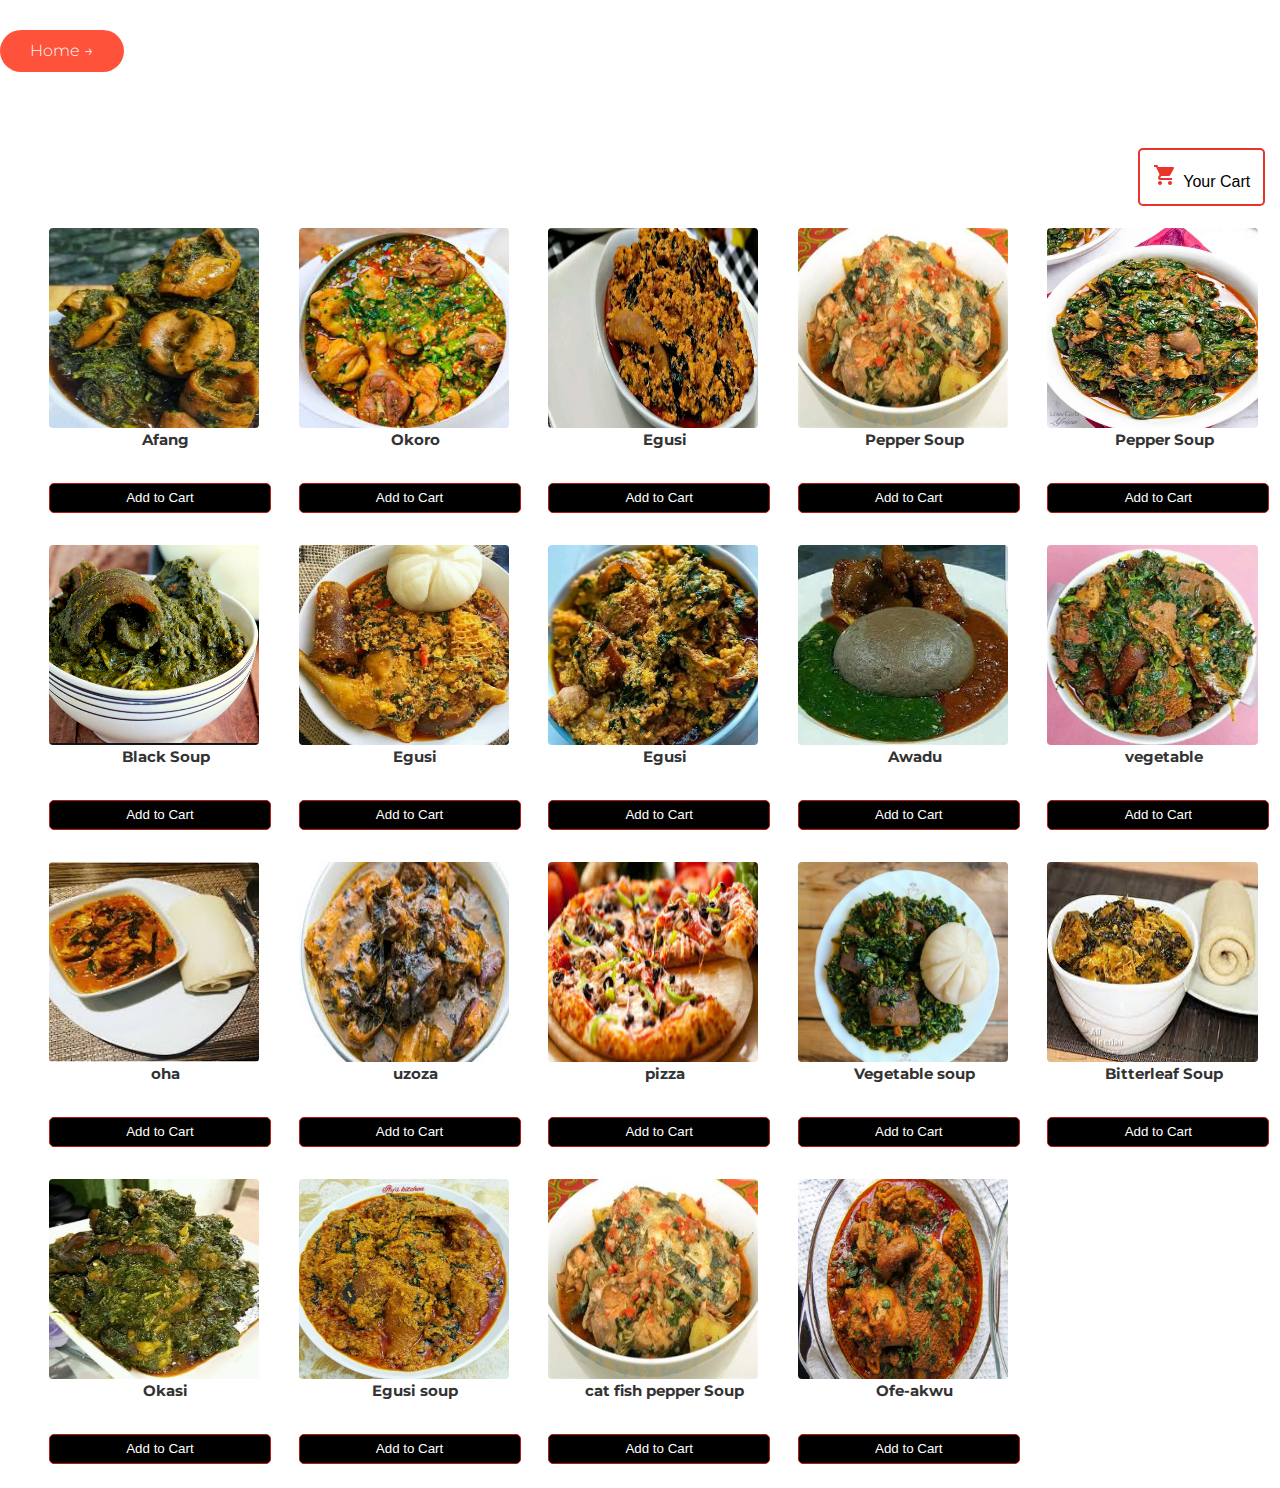
<file: soup.html>
<!DOCTYPE html>
<html lang="en">
  <head>
    <meta charset="utf-8">
    <meta name="viewport" content="width=device-width, initial-scale=1">
    <meta name="author" content="CodeHim">
    <title>foodXpress.Soup</title>
    

    <!-- Style CSS -->
    <link rel="stylesheet" href="css/style.css">
	<!-- Demo CSS (No need to include it into your project) -->
	<!-- <link rel="stylesheet" href="css/demo.css"> -->
  
  </head>
   <a href="index.html" class="btn">Home &#8594</a>
  

  <!-- <nav>
    
    <ul id="menuItems">
        <li><a class="n" href="snacks.html">Snacks</a></li>
        <li><a class="n" href="rice.html">Rice</a></li>
        <li><a class="n" href="drinks.html">Drinks</a></li>
        <li><a class="n" href="soup.html">Soups</a></li>
        <li><a class="n" href="MYACCOUNT1.HTML">My Account</a></li>
        <li><a class="n" href="about.html">About</a></li>
        
    </ul>
</nav> -->


  <body>

      
 <main>
   
     <!-- Start DEMO HTML (Use the following code into your project)-->
   <header class="header">
  <div class="container header__top">
    <div class="header__logo">
    
    </div><br><br><br><br>
    <div class="header__cart">
      <ul>
        <li class="header__submenu" id="submenu">
          <button class="header__cart-btn" id="toggle-cart-btn"><svg class="cart" width="24" height="24" viewBox="0 0 24 24">
  <path d="M17,18C15.89,18 15,18.89 15,20A2,2 0 0,0 17,22A2,2 0 0,0 19,20C19,18.89 18.1,18 17,18M1,2V4H3L6.6,11.59L5.24,14.04C5.09,14.32 5,14.65 5,15A2,2 0 0,0 7,17H19V15H7.42A0.25,0.25 0 0,1 7.17,14.75C7.17,14.7 7.18,14.66 7.2,14.63L8.1,13H15.55C16.3,13 16.96,12.58 17.3,11.97L20.88,5.5C20.95,5.34 21,5.17 21,5A1,1 0 0,0 20,4H5.21L4.27,2M7,18C5.89,18 5,18.89 5,20A2,2 0 0,0 7,22A2,2 0 0,0 9,20C9,18.89 8.1,18 7,18Z"></path>
</svg> Your Cart</button>
          <div id="shopping-cart" class="shopping-cart-container">
            <table id="cart-content">
              <thead>
                <tr>
                  <th>Image</th>
                  <th>Name</th>
                  <th>Price</th>
                  <th></th>
                </tr>
              </thead>
              <tbody></tbody>
            </table>
            <p class="total-container" id="total-price"></p>
            <!-- <a href="#" id="checkout-btn" class="cart-btn">Checkout</a> -->
            <a href="forsendingtoemailhtmlfile.html"   class="cart-btn">comfirm order</a>
        </li>
      </ul>
    </div>
  </div>
  
  <!-- <h2 class="page-title">Online Courses</h2> -->
  <div class="grid" id="grid">


    <div class="container">
      <img src="./img/foo7.jpg" class="card__image" alt="">
      <div class="card__info">
        <h4 class="card__title">Afang</h4>
        <!-- <p class="card__text">Maria A. Perna</p> -->
         <div class="inline">
          <p><img class="info" src="./img/chickenr.jpg" alt=""></p>
        <p class="card__price">$100</p>
      </div>
        <button class="card_btn add-to-cart" data-id="159">Add to Cart</button>
      </div>
    </div>
    <!--.card-->
    <div class="container">
      <img src="./img/okoro.jpg" class="card__image" alt="">
      <div class="card__info">
        <h4 class="card__title">Okoro</h4>
        <!-- <p class="card__text">Mario the Chef</p> -->
         <div class="inline">
          <p><img class="info" src="./img/chickenr.jpg" alt=""></p>
        <p class="card__price">$100</p>
      </div>
        <button class="card_btn add-to-cart" data-id="230">Add to Cart</button>
      </div>
    </div>
    <!--.card-->
    <div class="container">
      <img src="./img/food5.jpg" class="card__image" alt="">
      <div class="card__info">
        <h4 class="card__title">Egusi</h4>
         <div class="inline">
          <p><img class="info" src="./img/chickenr.jpg" alt=""></p>
        <p class="card__price">$100</p>
      </div>
        <button class="card_btn add-to-cart" data-id="21">Add to Cart</button>
      </div>
    </div>


    <div class="container">
      <img src="./img/th (2).jpg" class="card__image" alt="">
      <div class="card__info">
        <h4 class="card__title">Pepper Soup</h4>
         <div class="inline">
          <p><img class="info" src="./img/chickenr.jpg" alt=""></p>
        <p class="card__price">$100</p>
      </div>
        <button class="card_btn add-to-cart" data-id="2199">Add to Cart</button>
      </div>
    </div>

    <div class="container">
      <img src="./img/Efo-Riro-Nigerian-Spinach-Stew-homepage-1.jpg" class="card__image" alt="">
      <div class="card__info">
        <h4 class="card__title">Pepper Soup</h4>
         <div class="inline">
          <p><img class="info" src="./img/chickenr.jpg" alt=""></p>
        <p class="card__price">$100</p>
      </div>
        <button class="card_btn add-to-cart" data-id="2189">Add to Cart</button>
      </div>
    </div>

    <div class="container">
      <img src="./img/Black-soup (2).png" class="card__image" alt="">
      <div class="card__info">
        <h4 class="card__title">Black Soup</h4>
         <div class="inline">
          <p><img class="info" src="./img/chickenr.jpg" alt=""></p>
        <p class="card__price">$100</p>
      </div>
        <button class="card_btn add-to-cart" data-id="2187">Add to Cart</button>
      </div>
    </div>




    <div class="container">
      <img src="./img/egusi1.jpg" class="card__image" alt="">
      <div class="card__info">
        <h4 class="card__title">Egusi</h4>
         <div class="inline">
          <p><img class="info" src="./img/chickenr.jpg" alt=""></p>
        <p class="card__price">$100</p>
      </div>
        <button class="card_btn add-to-cart" data-id="64">Add to Cart</button>
      </div>
    </div>

    <!--.card-->
    <div class="container">
      <img src="./img/food3.jpg" alt="" class="card__image">
      <div class="card__info">
        <h4 class="card__title">Egusi</h4>
        <!-- /<p class="card__text">Jane Smith</p> -->
        <div class="inline">
          <p><img class="info" src="./img/chickenr.jpg" alt=""></p>
        <p class="card__price">$100</p>
      </div>
        <button class="card_btn add-to-cart" data-id="22">Add to Cart</button>
      </div>
    </div>
    <!--.card-->
    <div class="container">
      <img src="./img/awadu.jpg" alt="" class="card__image">
      <div class="card__info">
        <h4 class="card__title">Awadu</h4>
        <!-- <p class="card__text">Antonietta Perna</p> -->
         <div class="inline">
          <p><img class="info" src="./img/chickenr.jpg" alt=""></p>
        <p class="card__price">$100</p>
      </div>
        <button class="card_btn add-to-cart" data-id="23">Add to Cart</button>
      </div>
    </div>
    <!--.card-->
    <div class="container">
      <img src="./img/vegetable.jpg" alt="" class="card__image">
      <div class="card__info">
        <h4 class="card__title">vegetable</h4>
        <div class="inline">
          <p><img class="info" src="./img/chickenr.jpg" alt=""></p>
        <p class="card__price">$100</p>
      </div>
        <button class="card_btn add-to-cart" data-id="24">Add to Cart</button>
      </div>
    </div>


<!-- adding -->


<div class="container">
  <img src="./img/oha.jpg" class="card__image" alt="">
  <div class="card__info">
    <h4 class="card__title">oha</h4>
     <div class="inline">
          <p><img class="info" src="./img/chickenr.jpg" alt=""></p>
        <p class="card__price">$100</p>
      </div>
    <button class="card_btn add-to-cart" data-id="25">Add to Cart</button>
  </div>
</div>
    <div class="container">
      <img src="./img/uzoza.jpg" class="card__image" alt="">
      <div class="card__info">
        <h4 class="card__title">uzoza</h4>
        <div class="inline">
          <p><img class="info" src="./img/chickenr.jpg" alt=""></p>
        <p class="card__price">$100</p>
      </div>
        <button class="card_btn add-to-cart" data-id="26">Add to Cart</button>
      </div>
    </div>
    <div class="container">
      <img src="./img/pizza3.jpg" class="card__image" alt="">
      <div class="card__info">
        <h4 class="card__title">pizza</h4>
        <!-- <p class="card__text">Joni Mitchell</p> -->
        <div class="inline">
          <p><img class="info" src="./img/chickenr.jpg" alt=""></p>
        <p class="card__price">$100</p>
      </div>
        <button class="card_btn add-to-cart" data-id="27">Add to Cart</button>
      </div>
    </div>
    <div class="container">
      <img src="./img/vegetable3.jpg" class="card__image" alt="">
      <div class="card__info">
        <h4 class="card__title">Vegetable soup</h4>
        <!-- <p class="card__text">Joni Mitchell</p> -->
        <div class="inline">
          <p><img class="info" src="./img/chickenr.jpg" alt=""></p>
        <p class="card__price">$100</p>
      </div>
        <button class="card_btn add-to-cart" data-id="28">Add to Cart</button>
      </div>
    </div>
    <div class="container">
      <img src="./img/bitterleaf.jpg" class="card__image" alt="">
      <div class="card__info">
        <h4 class="card__title">Bitterleaf Soup</h4>
        <!-- <p class="card__text">Joni Mitchell</p> -->
        <div class="inline">
          <p><img class="info" src="./img/chickenr.jpg" alt=""></p>
        <p class="card__price">$100</p>
      </div>
        <button class="card_btn add-to-cart" data-id="29">Add to Cart</button>
      </div>
    </div>
     <div class="container">
      <img src="./img/food8.jpg" class="card__image" alt="">
      <div class="card__info">
        <h4 class="card__title">Okasi</h4>
        <!-- <p class="card__text">Joni Mitchell</p> -->
        <div class="inline">
          <p><img class="info" src="./img/chickenr.jpg" alt=""></p>
        <p class="card__price">$100</p>
      </div>
        <button class="card_btn add-to-cart" data-id="30">Add to Cart</button>
      </div>
    </div>
    <div class="container">
      <img src="./img/food6.jpg" class="card__image" alt="">
      <div class="card__info">
        <h4 class="card__title">Egusi soup</h4>
        <!-- <p class="card__text">Joni Mitchell</p> -->
        <div class="inline">
          <p><img class="info" src="./img/chickenr.jpg" alt=""></p>
        <p class="card__price">$100</p>
      </div>
        <button class="card_btn add-to-cart" data-id="31">Add to Cart</button>
      </div>
    </div>

    <div class="container">
      <img src="./img/th (2).jpg" class="card__image" alt="">
      <div class="card__info">
        <h4 class="card__title">cat fish pepper Soup</h4>
        <!-- <p class="card__text">Joni Mitchell</p> -->
        <div class="inline">
          <p><img class="info" src="./img/chickenr.jpg" alt=""></p>
        <p class="card__price">$100</p>
      </div>
        <button class="card_btn add-to-cart" data-id="508">Add to Cart</button>
      </div>
    </div>







    <!--.card-->
    <div class="container">
      <img src="./img/ofe-akwu.png" alt="" class="card__image">
      <div class="card__info">
        <h4 class="card__title">Ofe-akwu</h4>
        <!-- <p class="card__text">John Doe</p> -->
         <div class="inline">
          <p><img class="info" src="./img/chickenr.jpg" alt=""></p>
          
        <p class="card__price">$100</p>
      </div>
      <p ></p>
        <button class="card_btn add-to-cart" data-id="321">Add to Cart</button>
      </div>
    </div>
    <!--.card-->
  </div>
</main>

     <!-- END EDMO HTML (Happy Coding!)-->
 </main>
  
  <script  src="./js/script.js"></script>
  </body>
</html>
</file>
<file: css/style.css>
@import url("https://fonts.googleapis.com/css?family=Montserrat:300,400,700|Rammetto+One");
/* * {
   box-sizing: border-box;
} */
*{
  margin: 0;
  padding: 0;
  background-color: rgb(255, 255, 255);
}
.footer-col-3{
  margin-left: 60%;
}
.follow{
 margin-right: 18%;
}
hr{
  border-color: #daed0e;
}
ul.join{
  display: flex;
  justify-content: space-between;
  width: 15%;
  border-radius: 50%;
  position:relative;
  left: 240px;
}
.next{
  position:relative;
  left: 1000px;
}
.a{
  color: orangered;
  font-size: 190%;
}
.navbar{
    display: flex;
    align-items: center;
    padding: 20px;
}
.nin:hover{
  background-color: black;
}


nav ul li{
    display: inline-block;
    margin-right: 20px;
}
.inline{
  display: flex;
  justify-content: baseline;
}

a{
    text-decoration: none;
    color: #ff523b;
}
a:hover{
  border: 1% solid;
  transform: 0.5s;
  color: #9e1610;
}
.col-4 img{
  width: 50vh;
  margin-left: 10px;
  height: 300px;
}
.col-2 img{
  max-width:100%;
 padding: 50px 0px;
}
.btn{
  display: inline-block;
  background: #ff523b;
  color: #fff;
  padding: 8px 30px;
  margin: 30px 0px;
  border-radius: 30px;
  transition: background 0.5s;
  
}
.btn:hover{
  background: #563434;
  color: white;
}
p{
  font-size: larger;
}
.left{
  background-color: #333;
  color: white;
  position: relative;
  right: 100px;
}

.row{
  text-align:center;
  display: flex;
  align-items: center;
  justify-content: space-evenly;
  width: 95vw;
  
}
.col-3{
  display: flex;
  flex-basis: 100px;
  min-width: 250px;
  margin-bottom: 30px;
} 
 .col-3 img{
   width: 23rem;
  }


.card{
  justify-content: space-evenly;
}


.col-5{
  width: 60px;
  display: inline-block;
  margin: 60px;
  
  
}
.col-5 img{
width: 100px;
cursor: pointer;
filter: grayscale(100px);
}
.col-5:hover{
 filter: grayscale(100px); 
 transition: 0.1s;
 border: 100px groove solid;
}

 .foodxpress{
  font-size: x-large;
font-family: Impact, Haettenschweiler, 'Arial Narrow Bold', sans-serif;
color: #333;
}
.hey{
  width: 100px;
  background-color: #9e1610;
  color: white;
  border-radius: 9px;
}

 @media only screen and (min-width: 1166px){
  main{
    max-width: 960%;
    margin-left: auto;
    margin-right: auto; 
    padding: 24px;
  }
.nin{
  font-size: small;
  color: white;
  width: 30%;
  border-radius: 30px;
  background-color: green;
}
 }

.menu-icon{
  width: 28px;
  margin-left: 48px;
  display: none;
  position: relative;
  bottom: 80px;
  right: 14px;
  
}
/* menu query for menu */
@media only screen and (max-width: 720px){
  .follow{
    margin-right: 68%;
   } 


   .card__image{
    height: 20vh;
   }
  
   .foodxpress{
    position: relative;
    top: 4rem;
    left: 1rem;
   }

   main{
    max-width: 60%;
    margin-left: auto;
    margin-right: auto; 
    padding: 4px;
  }

   ul.join{
    display: flex;
    justify-content: space-between;
    width: 37%;
    height: 100px;
    border-radius: 50%;
    position:relative;
    left: 130px;
    
  }


  hr{
    border-color: #daed0e;
  }
  
  /* .fuckoff{
      border-width: 0px;
     border-radius: 30px;
     width: 300px;
     text-align: center;
     border: 2px solid white;
     outline: none;
     box-shadow: 2px 2px 4px white, inset -2px -2px 4px white;
  } */
  nav ul{
    position:absolute;
    top: 90px;
    left:-0px;
    background: black;
    color: #fff;
    width: 90%;
    overflow: hidden;
    transition: max-height 0.5s;
  }
  .next{
    position:relative;
    left: 290px;
  }

  .nin{
    font-size: small;
    color: white;
    width: 30%;
    border-radius: 30px;
    background-color: green;
  }
   

  .hey{
    width: 100px;
    background-color: #9e1610;
    color: white;
    border-radius: 9px;
  }
  *{
    max-width: 400px;
  }
  nav ul li{
    background-color:black;
    display: block;
    margin-right: 50px;
    margin-top: 10px;
    margin-bottom: 10px;
  }
  nav ul li a{
    background-color: transparent;
color: #fff;
  }
  .menu-icon{
    margin-top: 3rem;
    display: block;
    cursor: pointer;
  }
}
.row{
  display: flex;
  align-items: center;
  flex-wrap: wrap;
  justify-content: space-around;
}

  .row{
    text-align: center;
  }

 .h1{
   text-align: center;
 }


/* menu query for screen */
@media only screen and (max-width: 600px){
  .row{
    text-align: center;
  }


  ul.join{
    display: flex;
    justify-content: space-between;
    width: 37%;
    border-radius: 50%;
    position:relative;
    left: 130px;
  }


  .col-2, .col-3, .col-4{
    flex-basis: 100%;
  }
 .h1{
   text-align: center;
 }
  .menu-icon{
   width: 21px;
   position: relative;
  right: 60px;
 }
}

/* stop here */




*:before,
*:after {
  box-sizing: inherit;
}

body {
  
  font-size: 100%;
  line-height: 1.6;
  font-family: "Montserrat", sans-serif;
  font-weight: 300;
  color: #333;
  background-color: #fff;
}

.container {
  width: 100%;
  max-width: 992px;
  margin: 0 auto;
  padding: 0 1em;
  background-color: #fff;
}
 @media (min-width: 900px) {
  .container {
    padding: 0;
  
  }
  
}

ul {
  list-style: none;
  padding: 0 1em;
  margin-left: 0;
}

a:link,
a:visited,
a:hover,
a:active,
a:focus {
  text-decoration: none;
  transition: all 0.3s;
}

button {
  transition: all 0.3s;
}

img {
  display: block;
 width: 90%;
  height: auto;
}

.display-title {
  font-size: 1.8rem;
  text-align: center;
  letter-spacing: 1.3px;
}

 @media (min-width: 600px) {
  .page-title {
    font-size: 2rem;
    font-weight: 300;
  }
}


.text-light {
  color: #efefef;
}

.grid {
  display: grid;
  grid-template-columns: repeat(auto-fit, minmax(200px, 1fr));
  grid-column-gap: 1em;
  grid-row-gap: 2em;
}

.header .arrow {
  width: 50px;
  height: 50px;
  position: relative;
  margin: -200px auto 0;
  text-align: center;
  border-radius: 50%;
  background-color: #daed0e;
  box-shadow: 0 2px 3px rgba(0, 0, 0, 0.5);
}
.header .arrow:hover, .header .arrow:focus {
  -webkit-animation: point-down 1s alternate infinite;
          animation: point-down 1s alternate infinite;
}
.header .arrow svg {
  margin-top: 15px;
  fill: #333;
}
.header .header__top {
  display: flex;
  justify-content: space-between;
  align-items: center;
  position: relative;
}
.header .header__cart .header__submenu .shopping-cart-container {
  position: absolute;
  top: 100px;
  right: 0;
  padding: 1em;
  background-color: #fff;
  z-index: 2;
  transform: scale(0);
  transform: translatey(-10px);
  opacity: 0;
  pointer-events: none;
}
.header .header__cart .header__submenu .shopping-cart-container.open {
  -webkit-animation: fade-down 0.3s forwards;
          animation: fade-down 0.3s forwards;
  pointer-events: auto;
}
.header .header__cart .header__submenu .cart {
  fill: #ea332a;
  display: inline-block;
  /* float: left; */
  margin-right: 2px;
  cursor: pointer;
}
.header .header__cart .header__cart-btn {
  background-color: transparent;
  border: 2px solid #ea332a;
  padding: 0.8em;
  font-size: 1rem;
  border-radius: 5px;
}
.header .header__cart .header__cart-btn:hover, .header .header__cart .header__cart-btn:focus {
  border: 3px solid #b61a12;
}
.header .header__cart .header__submenu {
  font-size: 0.8rem;
  font-weight: 700;
}
.header .header__cart .header__submenu .shopping-cart-container {
  text-align: center;
  min-width: 300px;
}
.header .header__cart .header__submenu .shopping-cart-container table {
  width: 100%;
  padding: 0.5em;
  padding-bottom: 2em;
  border-collapse: collapse;
  border-spacing: 0;
  margin-bottom: 2.5em;
}
.header .header__cart .header__submenu .shopping-cart-container table thead th {
  padding-bottom: 10px;
  border-bottom: 1px solid #ea332a;
}
.header .header__cart .header__submenu .shopping-cart-container table tbody {
  padding-bottom: 4em;
}
.header .header__cart .header__submenu .shopping-cart-container table tbody td {
  padding: 0.5em;
}
.header .header__cart .header__submenu .cart-image {
  max-width: 120px;
}
.header .header__cart .header__submenu .remove {
  text-align: center;
  width: 120px;
  height: 120px;
  padding: 5px 10px;
  border-radius: 50%;
  background-color: #ea332a;
  color: #daed0e;
  transition: background-color 0.3s ease-out;
}
.header .header__cart .header__submenu .remove:hover,
.header .header__cart .header__submenu .remove:focus {
  background-color: #b61a12;
}
.header .header__cart .header__submenu .cart-btn {
  display: block;
  margin-bottom: 10px;
  padding: 0.3em;
  border-radius: 5px;
  text-align: center;
  text-decoration: none;
  background-color: transparent;
  color: #333;
  border: 1px solid #ea332a;
}
.header .header__cart .header__submenu .cart-btn:hover, .header .header__cart .header__submenu .cart-btn:focus {
  background-color: #b61a12;
  color: #fff;
}
.header .header__submenu .total-container {
  text-align: center;
}
.header .header__submenu .total-container .total {
  font-weight: bold;
  font-size: 1.3em;
}
.header .header__title {
  font-family: "Rammetto One", cursive;
  font-size: 2rem;
  color: #ea332a;
}
.header .header__subtitle {
  font-size: 1.2rem;
  display: block;
  margin-top: -10px;
  line-height: 0.9;
  margin-left: 20px;
}
.header .header__main {
 height: 5vh;
  display: flex;
  justify-content: center;
  align-items: center;
  background-position: top;
  background-repeat: no-repeat;
  -webkit-clip-path: polygon(0 0, 100% 0, 100% 75%, 0 100%);
          clip-path: polygon(0 0, 100% 0, 100% 75%, 0 100%);
}

.page-content {
  margin-top: 150px;
}


.container{
  max-width: 1300px;
  margin: auto;
  padding-left: 25px;
  padding-right: 25x;
}


.like{
  border-radius: 50px;
  margin: 70px 0px;
  margin-right: 600px;
}


.card__title,
.card__price {
  font-weight: bold;
}

.card__title {
  font-size: 15px;
  text-align: center;
}

.card__text {
  display: inline-block;
  padding: 0.5em;
  font-weight: 400;
  margin-bottom: 0;
  margin-top: 0;
  color: #333;
  background-color: #daed0e;
}
.card_btn{
  width: 95%;
  text-align: center;
  padding: 0.5em;
  border-radius: 5px;
  background-color: black;
  border: 1px solid #b61a12;
  color: #fff;
}
.inline{
  visibility: hidden;
 border-radius: 50px;
 width: 20px;
}

.card__image{
  border-radius: 4px;
  height: 200px;
}
.add-to-cart:hover{
background-color: #ea332a;
font-size: 17px;
color: black;
}


.card__btn {
  width: 10%;
  text-align: center;
  padding: 0.5em;
  border-radius: 5px;
  background-color: #ea332a;
  border: 1px solid #b61a12;
  color: #fff;
}
.card__btn:hover, .card__btn:focus, .card__btn:active {
  transform: translatey(2px);
  box-shadow: 0 3px 2px rgba(0, 0, 0, 0.5);
  background-color: #b61a12;
}
.card__btn:active {
  border: 3px solid #9e1610 inset;
}


 .unyime{
   background-color: white;
  color:red;
}


.jj{
  color: black;

}

.jjj{
  color: black;
text-align: left;
}










 @-webkit-keyframes point-down {
  100% {
    transform: translatey(20px);
  }
}

 @keyframes point-down {
  100% {
    transform: translatey(20px);
  }
}
@-webkit-keyframes fade-down {
  80% {
    opacity: 1;
    visibility: visible;
    transform: translatey(20px);
    transform: scale(1.3);
    -webkit-animation-timing-function: cubic-bezier(0, 1, 0.75, 0);
            animation-timing-function: cubic-bezier(0, 1, 0.75, 0);
  }
  100% {
    opacity: 1;
    transform: translatey(0);
    transform: scale(1);
    -webkit-animation-timing-function: ease-in;
            animation-timing-function: ease-in;
  }
}
@keyframes fade-down {
  80% {
    opacity: 1;
    visibility: visible;
    transform: translatey(20px);
    transform: scale(1.3);
    -webkit-animation-timing-function: cubic-bezier(0, 1, 0.75, 0);
            animation-timing-function: cubic-bezier(0, 1, 0.75, 0);
  }
  100% {
    opacity: 1;
    transform: translatey(0);
    transform: scale(1);
    -webkit-animation-timing-function: ease-in;
            animation-timing-function: ease-in;
  }
}
</file>
<file: myaccount.css>
input{
    width: 16rem;
    position: relative;
    left: 10px;
}

/* .container{
    margin: 20vh auto;
    background-color: #563434;
    height: 27rem;
    width: 23rem;
   border: 3px solid black;
    border-radius: 50px;
    box-shadow: 1px 1px 2px #d1d9e6 , 2px 2px 1px #f9f9f9;
    text-align: center;
} */
.form{
    border-radius: 50px;
    width: 90px;
    margin-top: 50%;
    margin-right: 5%;
    border-radius: 5px;
    color: #ff523b;
    background-color: black;
    text-decoration: none;
}
.fbn{
    text-align: center;
    color: #ff523b;
    font-size: xx-large;
}
.form:hover{
    border: 1px black solid;
   color: #fff;
}
.x{
    text-align: center;
    color: orangered;
    font-family: sans-serif;
    position: relative;
    top: 50px;

}
.contain{
        margin: 20vh auto;
        height: 35vh;
        width: 5rem;
        background-color: #ff523b;
        text-align: center;
        border-radius: 50px;
        position: relative;
        top: 10vh;
        
}
/* .containing{
    margin: 20vh auto;
    height: 27vh;
    width: 23rem;
    border: 3px solid blue;
    text-align: center;
    border-radius: 50px;
    position: relative;
    top: 10vh;
    
} */
.btn{
    display: inline-block;
    background: #ff523b;
    color: #fff;
    padding: 8px 30px;
    margin: 30px 0px;
    border-radius: 30px;
    transition: background 0.5s;

}
.btn:hover{
    background: #563434;
}
.tcp{
 border-width: 0px;
border-radius: 30px;
width: 300px;
text-align: center;
border: 2px solid orangered;
outline: none;
box-shadow: 2px 2px 4px white, inset -2px -2px 4px white;
}
p{
    color: #ff523b;
    text-align: center;
}
.submit{
    margin-top: 50%;
    margin-right: 5%;
    border-radius: 5px;
    color: #ff523b;
    background-color: black;
}
.submit:hover{
    transition: 0.5s;
    color: #fff;
}
/* .p{
    color: black;
} */
.state{
    background-color: green;
}
.know{
    background-color: green;
    text-align: center;
}
.decoration{
    padding: .1rem 7rem;
}
.rbs{
    font-family: 'Franklin Gothic Medium', 'Arial Narrow', Arial, sans-serif;
}
</file>
<file: css/demo.css>
@import url('https://fonts.googleapis.com/css?family=Roboto&display=swap');
@import url('https://stackpath.bootstrapcdn.com/font-awesome/4.7.0/css/font-awesome.min.css');

body{
   margin: 0;
   padding: 0;
  font-family: 'Roboto', sans-serif;
  font-style: normal;
  font-weight: 300;
  font-smooth: antialiased;
-webkit-font-smoothing: antialiased;
-moz-osx-font-smoothing: grayscale;
  font-size: 15px;
  background: #eee;
}
.intro{
   background: #fff;
   padding: 60px 30px;
   color: #333;
   /* margin-bottom: 15px; */
   line-height: 1.5;
   text-align: center;
}
.intro h1 {
   font-size: 18pt;
   /* padding-bottom: 15px; */

}
.intro p{
   font-size: 14px;
}

.action{
   text-align: center;
   display: block;
   /* margin-top: 20px; */
}

a.btn {
  text-decoration: none;
  color: #666;
   border: 2px solid #666;
   padding: 10px 15px;
   display: inline-block;
   /* margin-left: 5px; */
}
a.btn:hover{
   background: #666;
   color: #fff;
    transition: .3s;
-webkit-transition: .3s;
}
.btn:before{
  font-family: FontAwesome;
  font-weight: normal;
  /* margin-right: 10px; */
}
.github:before{content: "\f09b"}
.down:before{content: "\f019"}
.back:before{content:"\f112"}
.credit{
    background: #fff;
    padding: 12px;
    font-size: 9pt;
    text-align: center;
    color: #333;
    margin-top: 40px;

}
.credit span:before{
   font-family: FontAwesome;
   color: #e41b17;
   content: "\f004";


}
.credit a{
   color: #333;
   text-decoration: none;
}
.credit a:hover{
   color: #1DBF73; 
}
.credit a:hover:after{
    font-family: FontAwesome;
    content: "\f08e";
    font-size: 9pt;
    position: absolute;
    margin: 3px;
}
main{
  background: #fff;
  /* padding: 20px; */
  
}

article li{
   color: #444;
   font-size: 15px;
   margin-left: 33px;
   line-height: 1.5;
   /* padding: 5px; */
}
article h1,
article h2,
article h3,
article h4,
article p{
   padding: 14px;
   color: #333;
}
article p{
   font-size: 15px;
    line-height: 1.5;
}
 
@media only screen and (min-width: 1166px){
    main{
      max-width: 960%;
      margin-left: auto;
      margin-right: auto; 
      padding: 24px;
    }


}

.set-overlayer,
.set-glass,
.set-sticky {
	cursor: pointer;
	height: 45px;
	line-height: 45px;
	padding: 0 15px;
	color: #333;
	font-size: 16px;
}
.set-overlayer:after,
.set-glass:after,
.to-active:after,
.set-sticky:after {
	font-family: FontAwesome;
	font-size: 18pt;
	position: relative;
	float: right;
}
.set-overlayer:after,
.set-glass:after,
.set-sticky:after {
	content: "\f204";
	transition: .6s;
}

.to-active:after {
	content: "\f205";
	color: #008080;
	transition: .6s;
}
.set-overlayer,
.set-glass,
.set-sticky,
.source,
.theme-tray {
	margin: 10px;
	background: #f2f2f2;
	border-radius: 5px;
	border: 2px solid #f1f1f1;
	box-sizing: border-box;
}
/* Syntax Highlighter*/

pre.prettyprint {
	padding: 15px !important;
   margin: 10px;
	border: 0 !important;
  background: #f2f2f2;
  overflow: auto;
}

.source {
	white-space: pre;
	overflow: auto;
	max-height: 400px;
}
code{
    border:1px solid #ddd;
    padding: 2px;
    border-radius: 2px;
}
</file>
